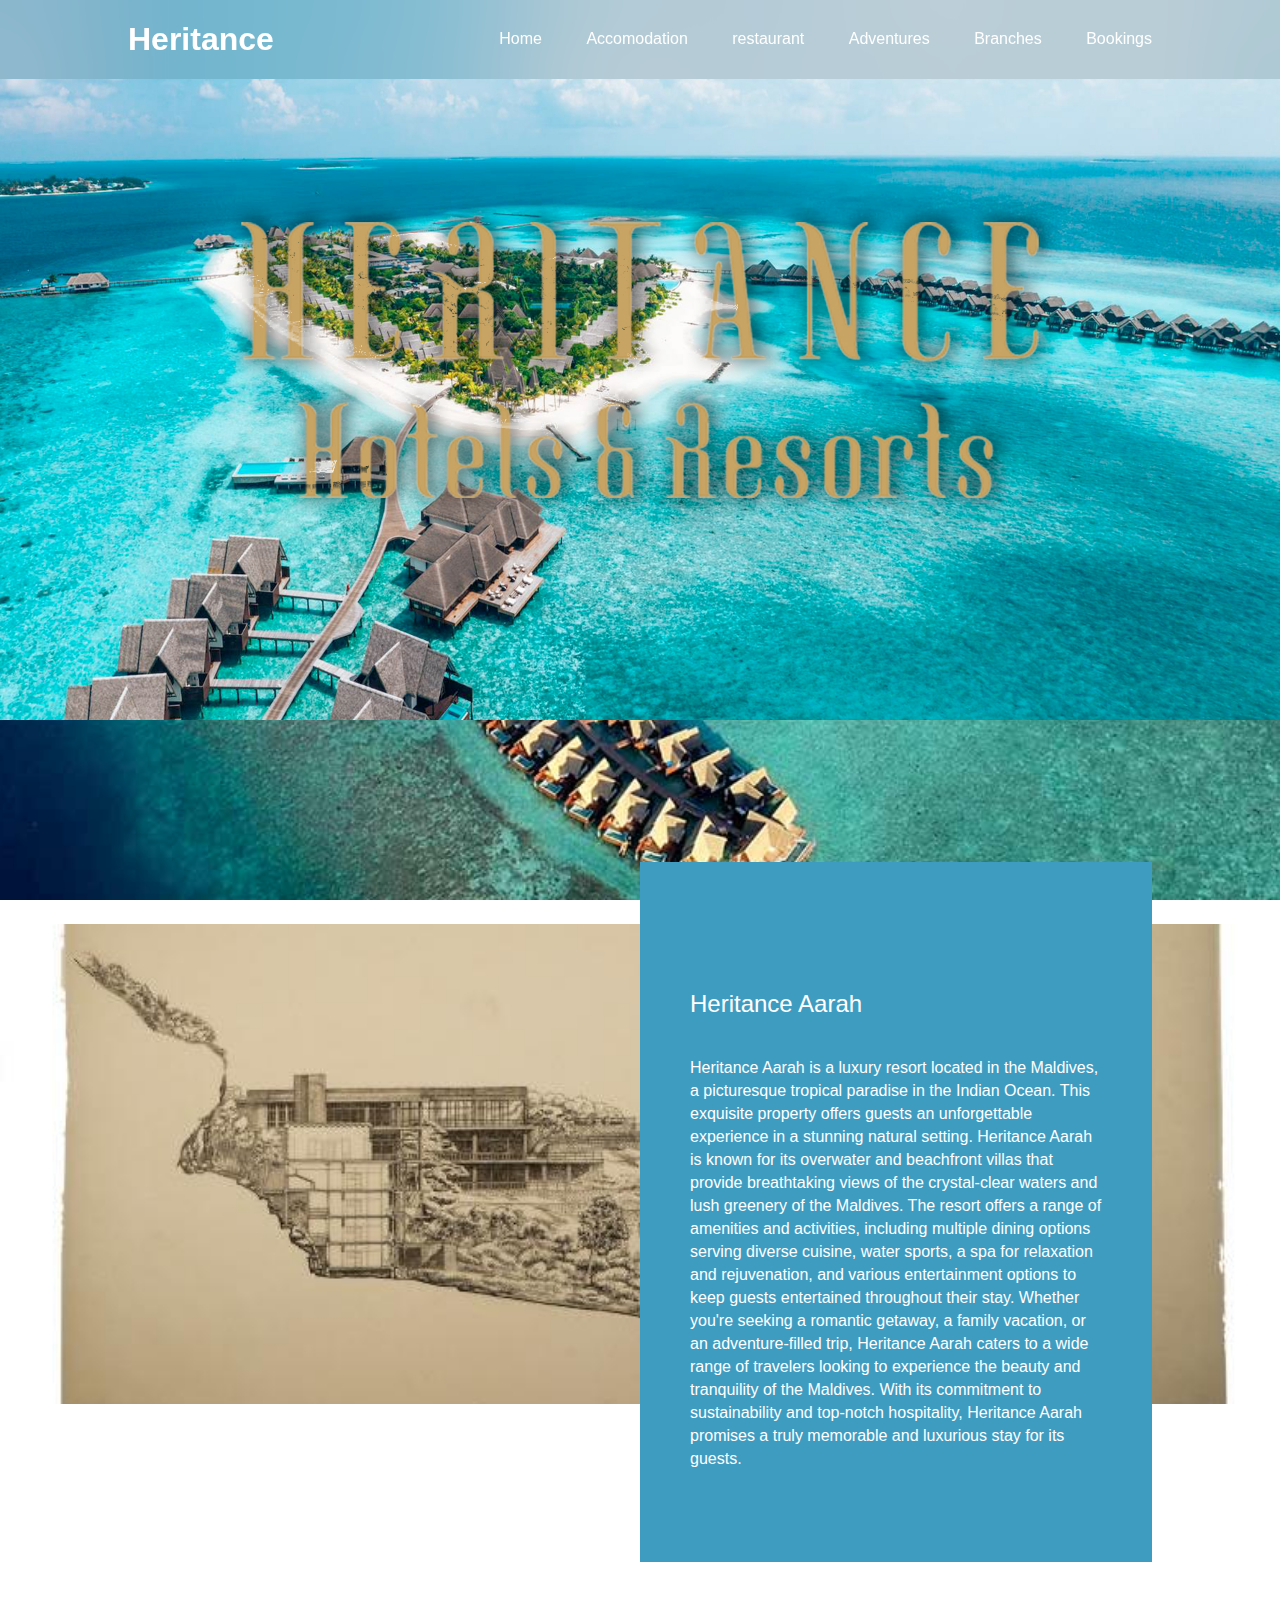
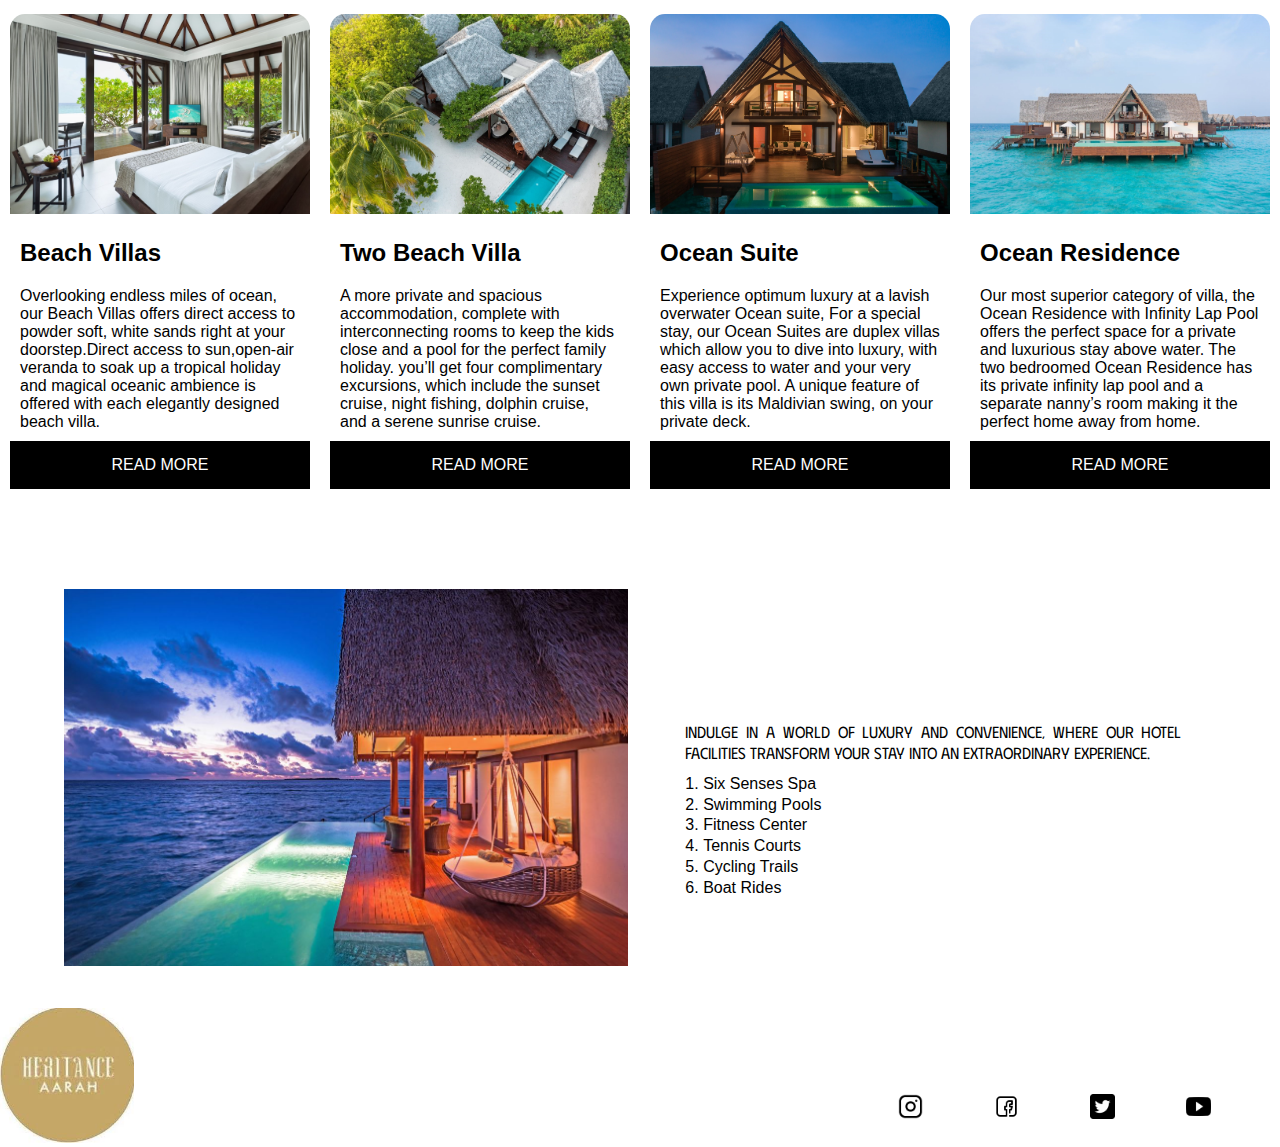
<file: index.html>
<!DOCTYPE html>
<html lang="en">
<head>
    <meta charset="UTF-8">
    <meta name="viewport" content="width=device-width, initial-scale=1.0">
    <title>Hotel website</title>
    <link rel="apple-touch-icon" sizes="152x152" href="./apple-touch-icon.png">
<link rel="icon" type="image/png" sizes="32x32" href="./favicon-32x32.png">
<link rel="icon" type="image/png" sizes="16x16" href="./favicon-16x16.png">
<link rel="manifest" href="./site.webmanifest">
<meta name="msapplication-TileColor" content="#da532c">
<meta name="theme-color" content="#ffffff">
    <link rel="stylesheet" href="mycss.css">
    <link href='https://unpkg.com/boxicons@2.1.4/css/boxicons.min.css' rel='stylesheet'>
</head>
<body>
    <header class="header">
        <a href="index.html" class="navlogo">Heritance</a>

        <input type="checkbox" id="check">
        <label for="check" class="icons">
            <i class='bx bx-menu' id="menu-icon"></i>
            <i class='bx bx-x' id="close-icon"></i>
        </label>

        <nav class="navbar">
            
        <a href="index.html" style="--i:0">Home</a>
        <a href="Accomodation.html" style="--i:1">Accomodation</a>
        <a href="Restuarants.html" style="--i:2">restaurant</a>
        <a href="Adventures.html" style="--i:3">Adventures</a>
        <a href="branches.html" style="--i:4">Branches</a>
        <a href="booking.html" style="--i:5">Bookings</a>
        
        </nav>
   
    </header>
<mainslider>
    <section class="slidimg"><img src="main.jpg" width="100%" alt="slide img"></section>
</mainslider>

<section class="wrapperbg">

    <div class="wrapper">
        <h2>Heritance Aarah</h2></br>
        <p>Heritance Aarah is a luxury resort located in the Maldives, a picturesque tropical paradise in the Indian Ocean. This exquisite property offers guests an unforgettable experience in a stunning natural setting. Heritance Aarah is known for its overwater and beachfront villas that provide breathtaking views of the crystal-clear waters and lush greenery of the Maldives.
          The resort offers a range of amenities and activities, including multiple dining options serving diverse cuisine, water sports, a spa for relaxation and rejuvenation,
           and various entertainment options to keep guests entertained throughout their stay. Whether you're seeking a romantic getaway, a family vacation, or an adventure-filled 
           trip, Heritance Aarah caters to a wide range of travelers looking to experience the beauty and tranquility of the Maldives. With its commitment to sustainability and
            top-notch hospitality, Heritance Aarah promises a truly memorable and luxurious stay for its guests.</p>
      <div class="text">
        
  </section>

  <container class="container">
    <section class="card">
        <section class="card-image room-1"></section>
        <h2>Beach Villas</h2>
        <p>Overlooking endless miles of ocean, our Beach Villas offers direct access to powder soft, white sands right at your doorstep.Direct access to sun,open-air veranda to soak up a tropical holiday and magical oceanic ambience is offered with each elegantly designed beach villa.</p>
        <a href="Accomodation.html">READ MORE</a>
    </section>

    <section class="card">
        <section class="card-image  room-2"></section>
        <h2>Two Beach Villa</h2>
        <p>A more private and spacious accommodation, complete with interconnecting rooms to keep the kids close and a pool for the perfect family holiday. you’ll get four complimentary excursions, which include the sunset cruise, night fishing, dolphin cruise, and a serene sunrise cruise.</p>
        <a href="Accomodation.html">READ MORE</a>
    </section>

    <section class="card">
        <section class="card-image  room-3"></section>
        <h2>Ocean Suite</h2>
        <p>Experience optimum luxury at a lavish overwater Ocean suite, For a special stay, our Ocean Suites are duplex villas which allow you to dive into luxury, with easy access to water and your very own private pool. A unique feature of this villa is its Maldivian swing, on your private deck.</p>
        <a href="Accomodation.html">READ MORE</a>
    </section>

    <section class="card">
        <section class="card-image  room-4"></section>
        <h2>Ocean Residence</h2>
        <p>Our most superior category of villa, the Ocean Residence with Infinity Lap Pool offers the perfect space for a private and luxurious stay above water. The two bedroomed Ocean Residence has its private infinity lap pool and a separate nanny’s room making it the perfect home away from home.</p>
        <a href="Accomodation.html">READ MORE</a>
    </section>

</container>

<introol>
    <section class="ol-img"><img src="Heritance-Aarah-5.jpg" width="100%" alt="intro image"></section>
    <section class="ol-content">
        <p>Indulge in a world of luxury and convenience, where our hotel facilities transform your stay into an extraordinary experience.</p>
        <ol>
            <li>Six Senses Spa</li>
            <li>Swimming Pools</li>
            <li>Fitness Center</li>
            <li>Tennis Courts</li>
            <li>Cycling Trails</li>
            <li>Boat Rides</li>
        </ol>
    </section>
</introol>

<footer>
    <section class="footerlogo"><a href="index.html"><img src="download.jpeg" width="15%" alt="logo"></a></section>
    <section class="footersocial">
         <ul class="footsoci">
             <li><a href="https://www.instagram.com/heritanceaarah/"><img src="8666638_instagram_icon.png" width="30%" alt="instagram"></a></li>
             <li><a href="https://web.facebook.com/heritanceaarahmaldives"><img src="5340250_book_face_facebook_fb_icon.png" width="30%" alt="facebook"></a></li>
             <li><a href="https://twitter.com/heritancehotel"><img src="5305172_tweet_twitter_twitter logo_icon.png" width="30%" alt="twitter"></a></li>
             <li><a href="https://www.youtube.com/channel/UCXDuhmITXwweZE5R49bCQ-g"><img src="211929_social_youtube_icon.png" width="30%" alt="youtube"></a></li>
         </ul>
    </section>
 </footer>
</body>
</html>
</file>
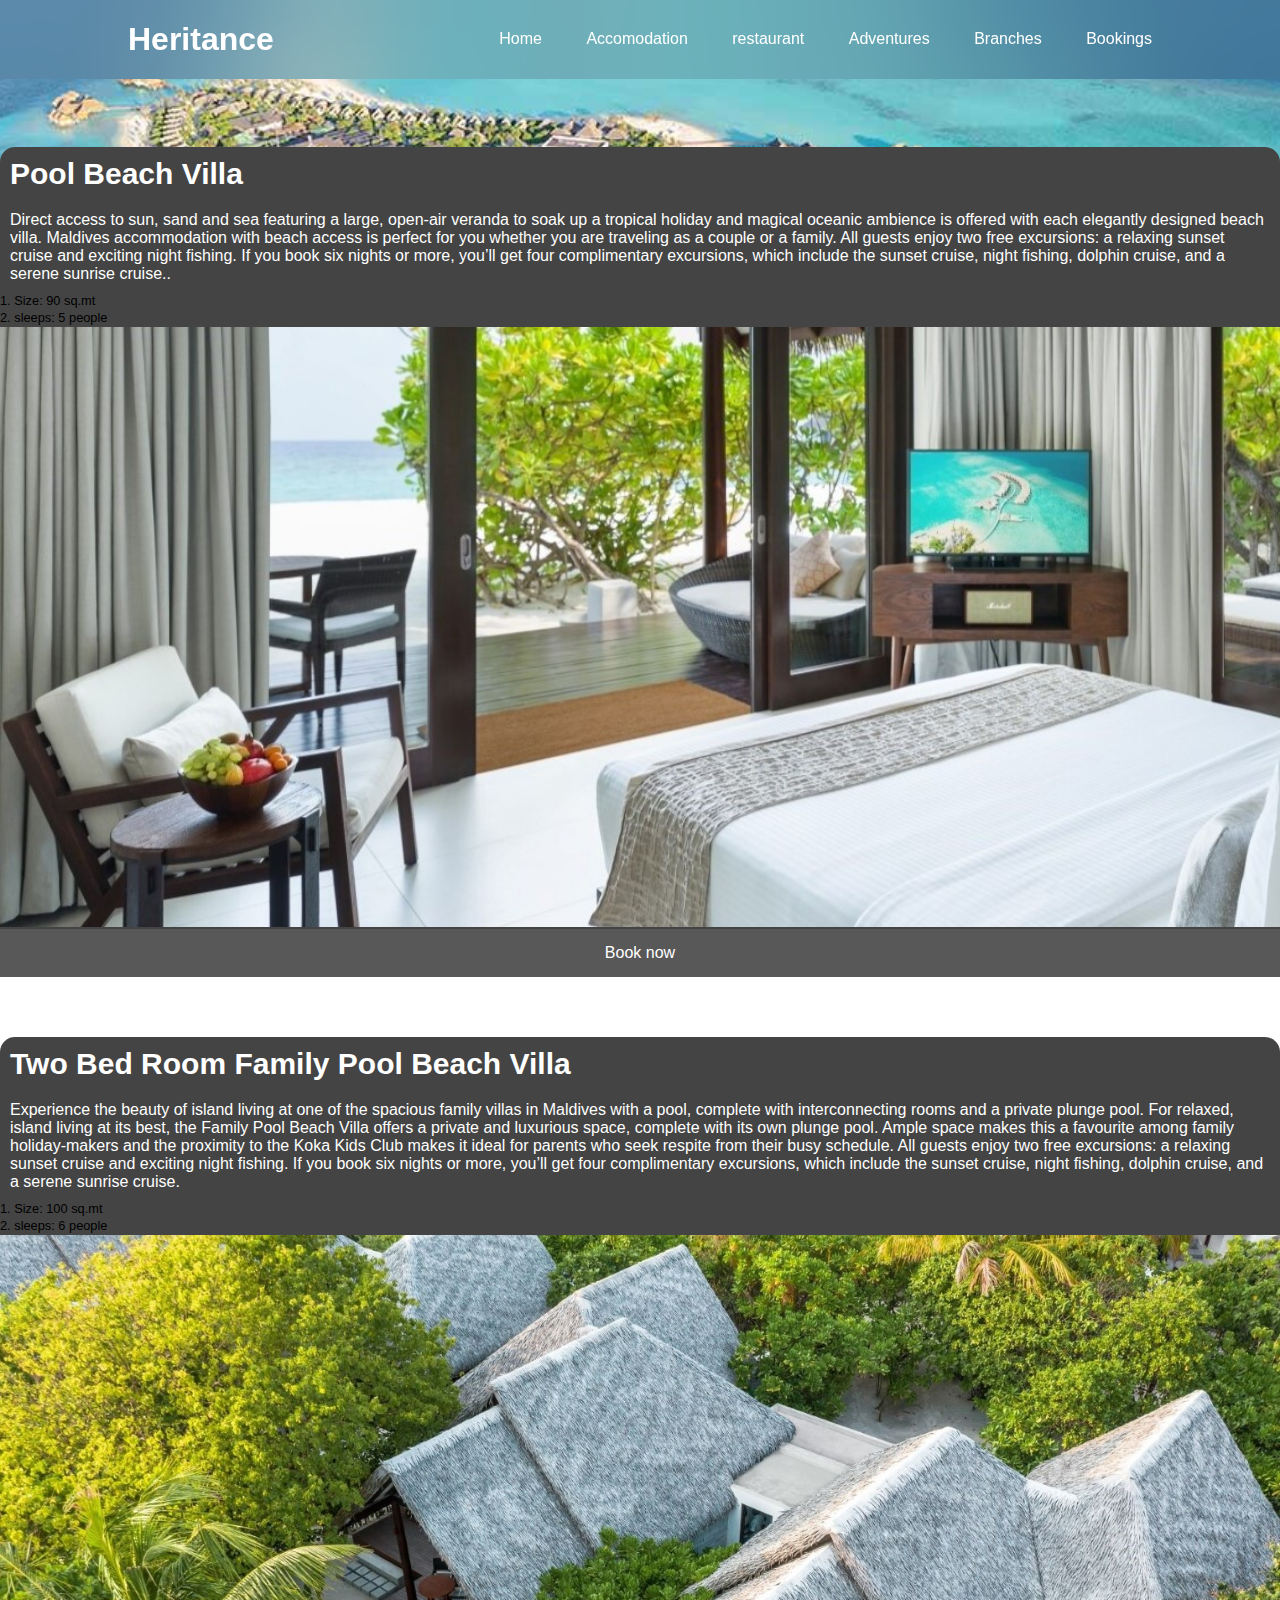
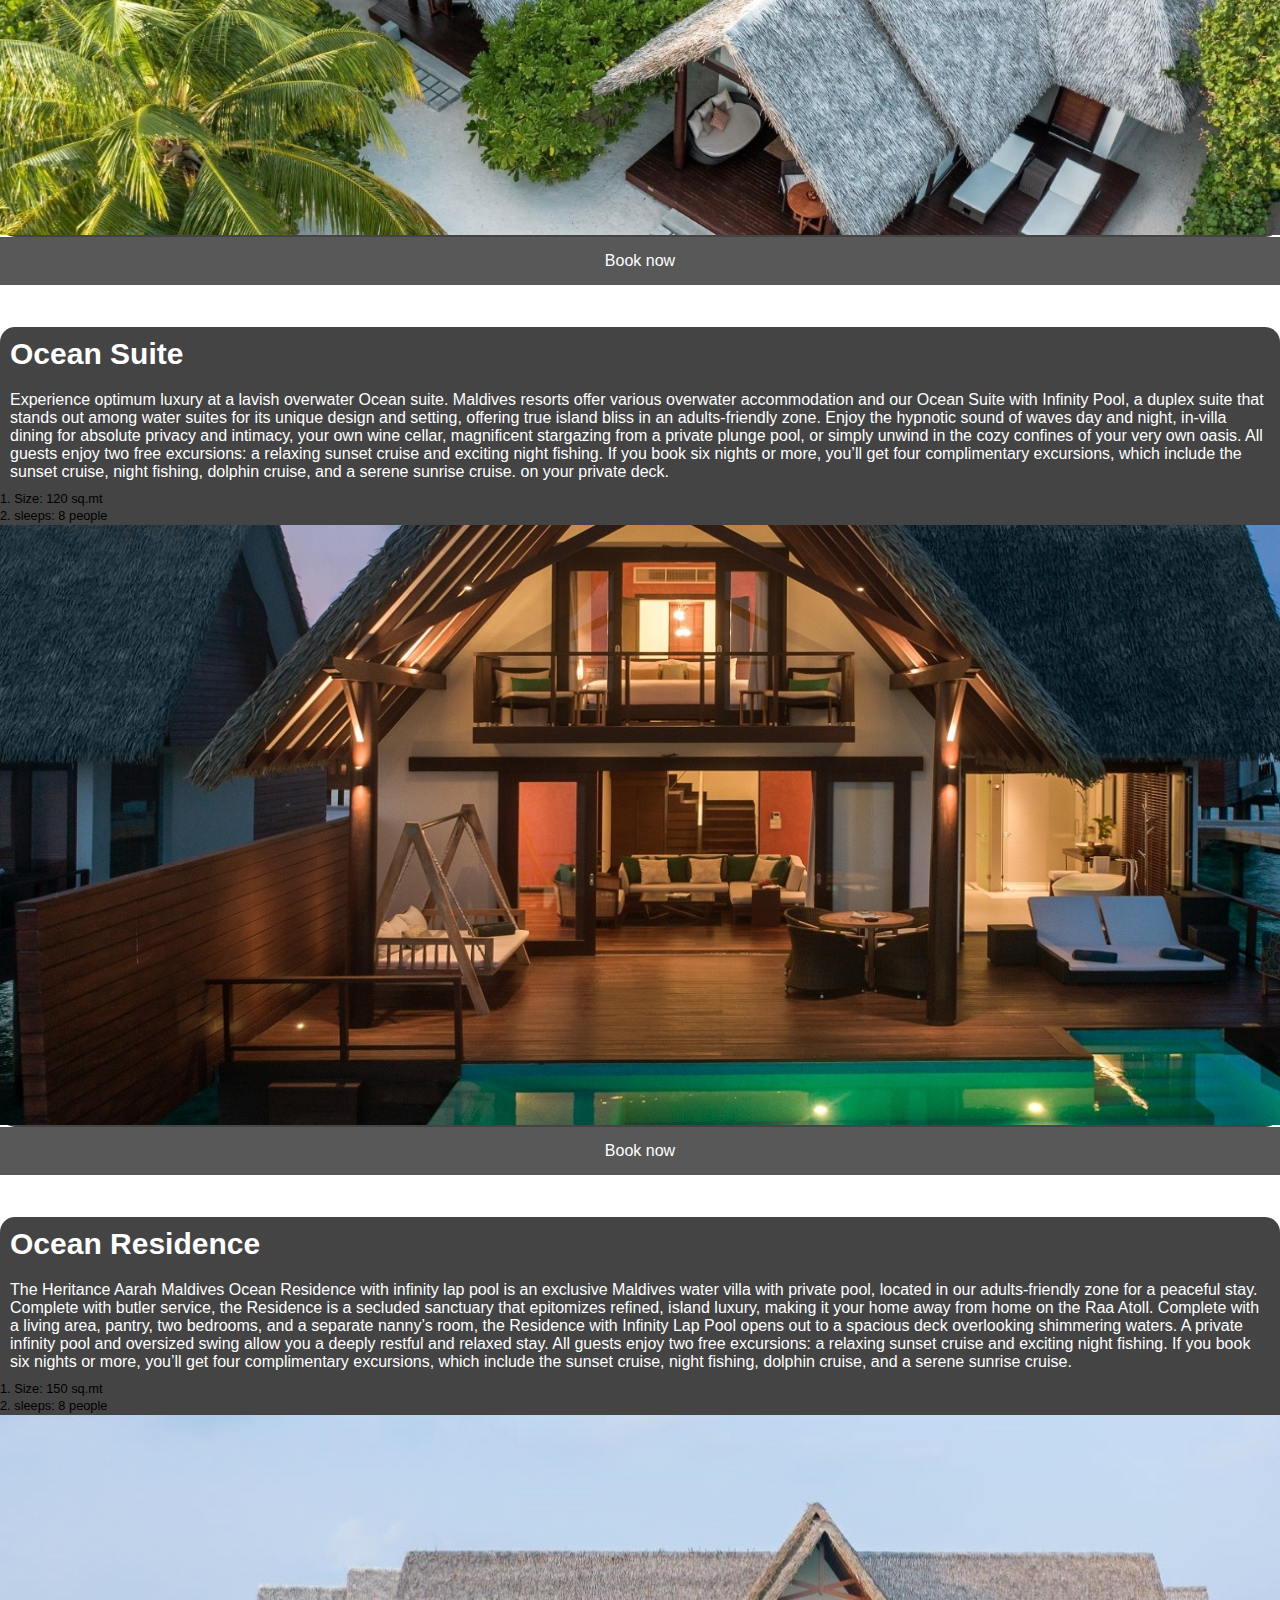
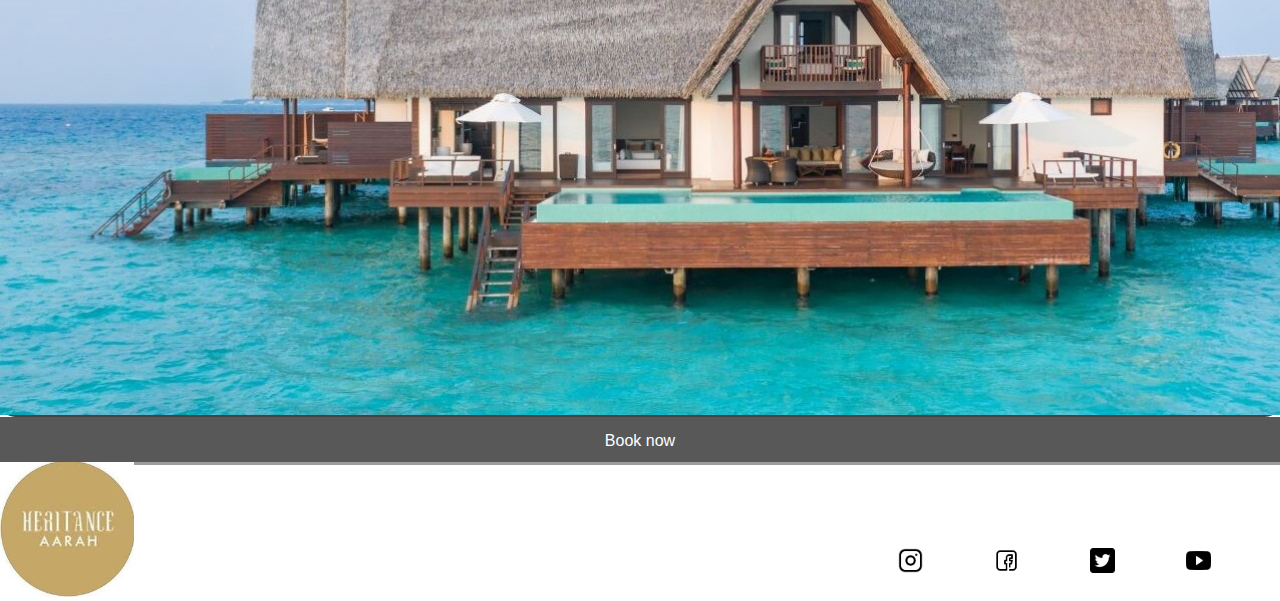
<file: Accomodation.html>
<!DOCTYPE html>
<html lang="en">
<head>
    <meta charset="UTF-8">
    <meta name="viewport" content="width=device-width, initial-scale=1.0">
    <title>Hotel website</title>
    <link rel="stylesheet" href="mycss.css">
    <link rel="apple-touch-icon" sizes="152x152" href="./apple-touch-icon.png">
<link rel="icon" type="image/png" sizes="32x32" href="./favicon-32x32.png">
<link rel="icon" type="image/png" sizes="16x16" href="./favicon-16x16.png">
<link rel="manifest" href="./site.webmanifest">
<meta name="msapplication-TileColor" content="#da532c">
<meta name="theme-color" content="#ffffff">
    <link href='https://unpkg.com/boxicons@2.1.4/css/boxicons.min.css' rel='stylesheet'>
</head>
<body>
    <header class="header">
        <a href="index.html" class="navlogo">Heritance</a>

        <input type="checkbox" id="check">
        <label for="check" class="icons">
            <i class='bx bx-menu' id="menu-icon"></i>
            <i class='bx bx-x' id="close-icon"></i>
        </label>

        <nav class="navbar">
            
        <a href="index.html" style="--i:0">Home</a>
        <a href="Accomodation.html" style="--i:1">Accomodation</a>
        <a href="Restuarants.html" style="--i:2">restaurant</a>
        <a href="Adventures.html" style="--i:3">Adventures</a>
        <a href="branches.html" style="--i:4">Branches</a>
        <a href="booking.html" style="--i:5">Bookings</a>
        
        </nav>
   
    </header>

   

    <accomodation class="accomodation">
       
            <section class="acco ">
                <h2>Pool Beach Villa</h2>
                <p>Direct access to sun, sand and sea featuring a large, open-air veranda to soak up a tropical holiday and magical oceanic ambience is offered with each elegantly designed beach villa. Maldives accommodation with beach access is perfect for you whether you are traveling as a couple or a family.
                    All guests enjoy two free excursions: a relaxing sunset cruise and exciting night fishing. If you book six nights or more, you’ll get four complimentary excursions, which include the sunset cruise, night fishing, dolphin cruise, and a serene sunrise cruise..</p>
                <ol>
                    <li>Size: 90 sq.mt</li>
                    <li>sleeps: 5 people</li>
                </ol>
                    
                <section class="acco-img acco-1"></section>
                <a href="booking.html">Book now</a>
                
            </section>

            <section class="acco ">
                <h2>Two Bed Room Family Pool Beach Villa</h2>
                <p>Experience the beauty of island living at one of the spacious family villas in Maldives with a pool, complete with interconnecting rooms and a private plunge pool. For relaxed, island living at its best, the Family Pool Beach Villa offers a private and luxurious space, complete with its own plunge pool. Ample space makes this a favourite among family holiday-makers and the proximity to the Koka Kids Club makes it ideal for parents who seek respite from their busy schedule.

                    All guests enjoy two free excursions: a relaxing sunset cruise and exciting night fishing. If you book six nights or more, you’ll get four complimentary excursions, which include the sunset cruise, night fishing, dolphin cruise, and a serene sunrise cruise.</p>
                    <ol>
                        <li>Size: 100 sq.mt</li>
                        <li>sleeps: 6 people</li>
                    </ol>
                    <section class="acco-img acco-2"></section>
                <a href="booking.html">Book now</a>
            </section>

            <section class="acco ">
                <h2>Ocean Suite</h2>
                <p>Experience optimum luxury at a lavish overwater Ocean suite. Maldives resorts offer various overwater accommodation and our Ocean Suite with Infinity Pool, a duplex suite that stands out among water suites for its unique design and setting, offering true island bliss in an adults-friendly zone. Enjoy the hypnotic sound of waves day and night, in-villa dining for absolute privacy and intimacy, your own wine cellar, magnificent stargazing from a private plunge pool, or simply unwind in the cozy confines of your very own oasis.

                    All guests enjoy two free excursions: a relaxing sunset cruise and exciting night fishing. If you book six nights or more, you’ll get four complimentary excursions, which include the sunset cruise, night fishing, dolphin cruise, and a serene sunrise cruise. on your private deck.</p>
                    <ol>
                        <li>Size: 120 sq.mt</li>
                        <li>sleeps: 8 people</li>
                    </ol>
                    <section class="acco-img acco-3"></section>
                <a href="booking.html">Book now</a>
            </section>

            <section class="acco ">
                <h2>Ocean Residence</h2>
                <p>The Heritance Aarah Maldives Ocean Residence with infinity lap pool is an exclusive Maldives water villa with private pool, located in our adults-friendly zone for a peaceful stay. Complete with butler service, the Residence is a secluded sanctuary that epitomizes refined, island luxury, making it your home away from home on the Raa Atoll. Complete with a living area, pantry, two bedrooms, and a separate nanny’s room, the Residence with Infinity Lap Pool opens out to a spacious deck overlooking shimmering waters. A private infinity pool and oversized swing allow you a deeply restful and relaxed stay.

                    All guests enjoy two free excursions: a relaxing sunset cruise and exciting night fishing. If you book six nights or more, you’ll get four complimentary excursions, which include the sunset cruise, night fishing, dolphin cruise, and a serene sunrise cruise.</p>
                    <ol>
                        <li>Size: 150 sq.mt</li>
                        <li>sleeps: 8 people</li>
                    </ol>
                    <section class="acco-img acco-4"></section>
                <a href="booking.html">Book now</a>
            </section>
        
    </accomodation>

    <footer>
        <section class="footerlogo"><a href="index.html"><img src="download.jpeg" width="15%" alt="logo"></a></section>
        <section class="footersocial">
             <ul class="footsoci">
                 <li><a href="https://www.instagram.com/heritanceaarah/"><img src="8666638_instagram_icon.png" width="30%" alt="instagram"></a></li>
                 <li><a href="https://web.facebook.com/heritanceaarahmaldives"><img src="5340250_book_face_facebook_fb_icon.png" width="30%" alt="facebook"></a></li>
                 <li><a href="https://twitter.com/heritancehotel"><img src="5305172_tweet_twitter_twitter logo_icon.png" width="30%" alt="twitter"></a></li>
                 <li><a href="https://www.youtube.com/channel/UCXDuhmITXwweZE5R49bCQ-g"><img src="211929_social_youtube_icon.png" width="30%" alt="youtube"></a></li>
             </ul>
        </section>
     </footer>

</body>
</html>
</file>
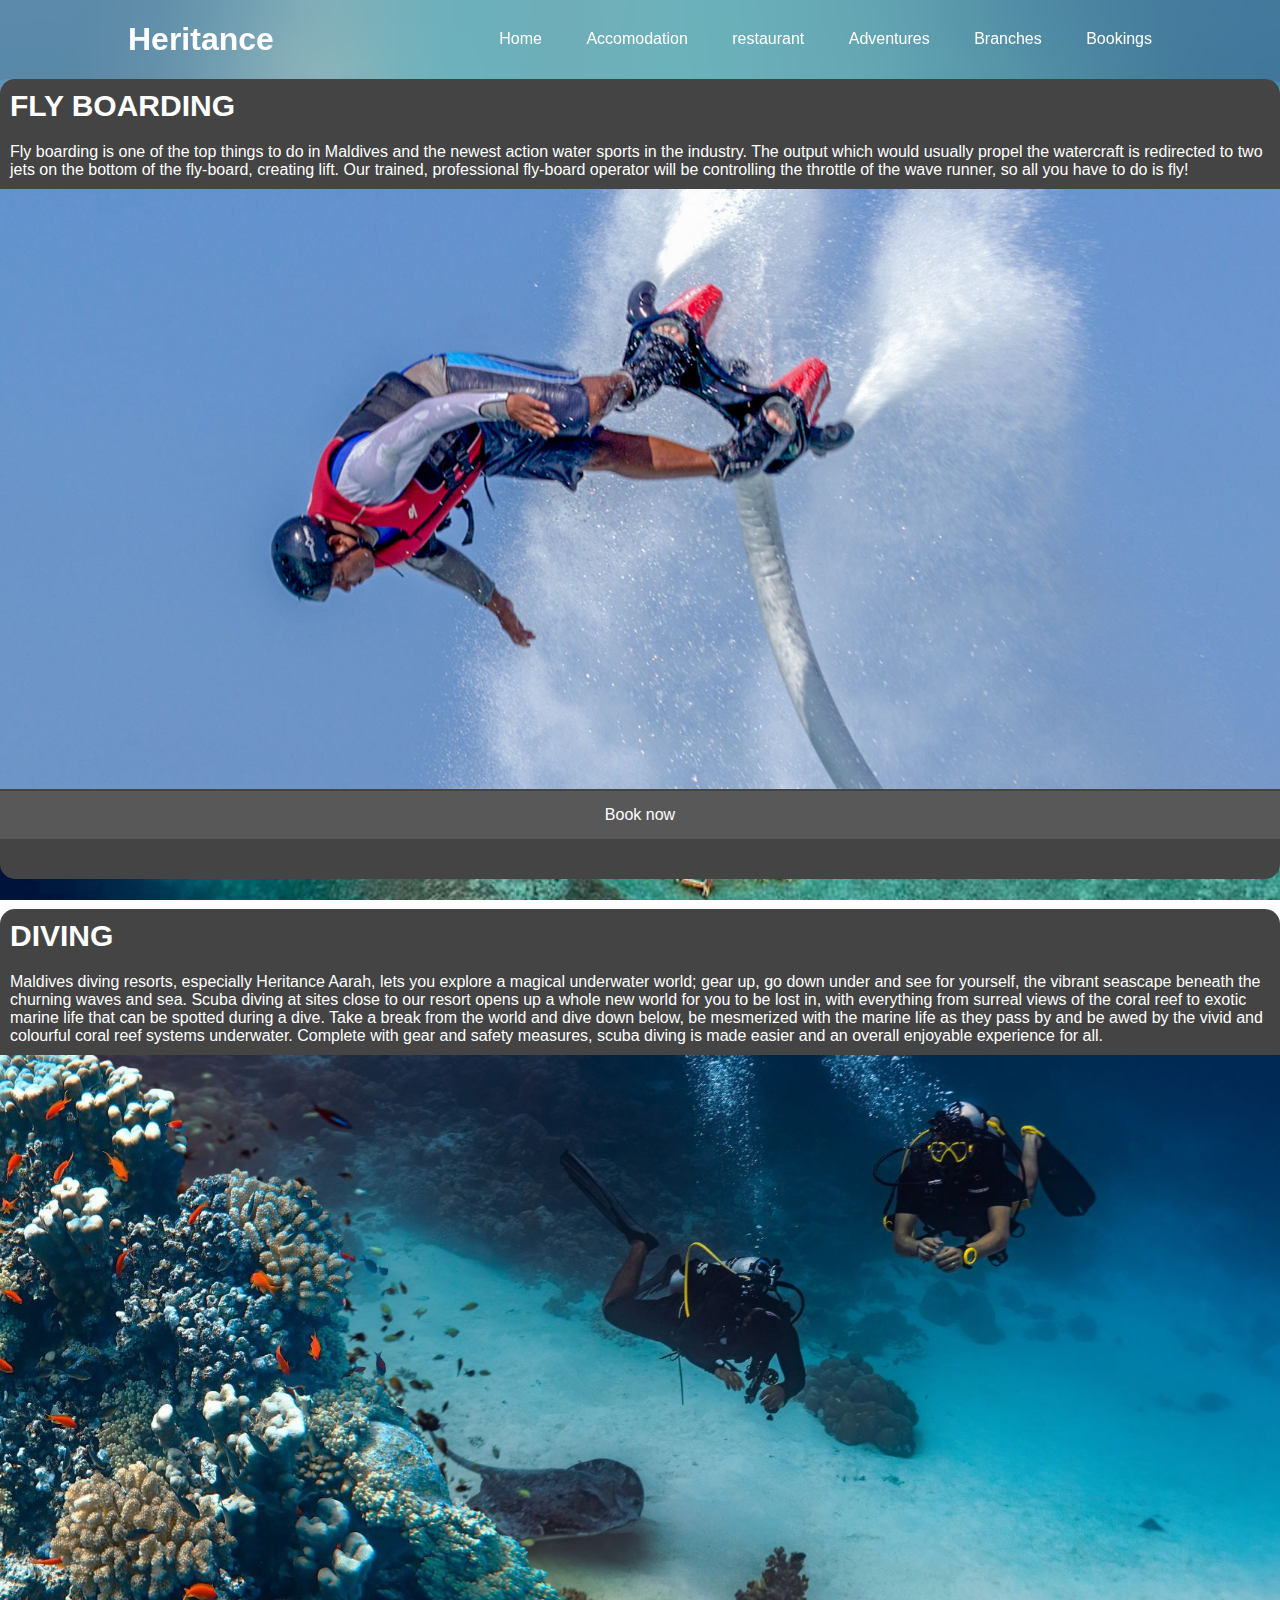
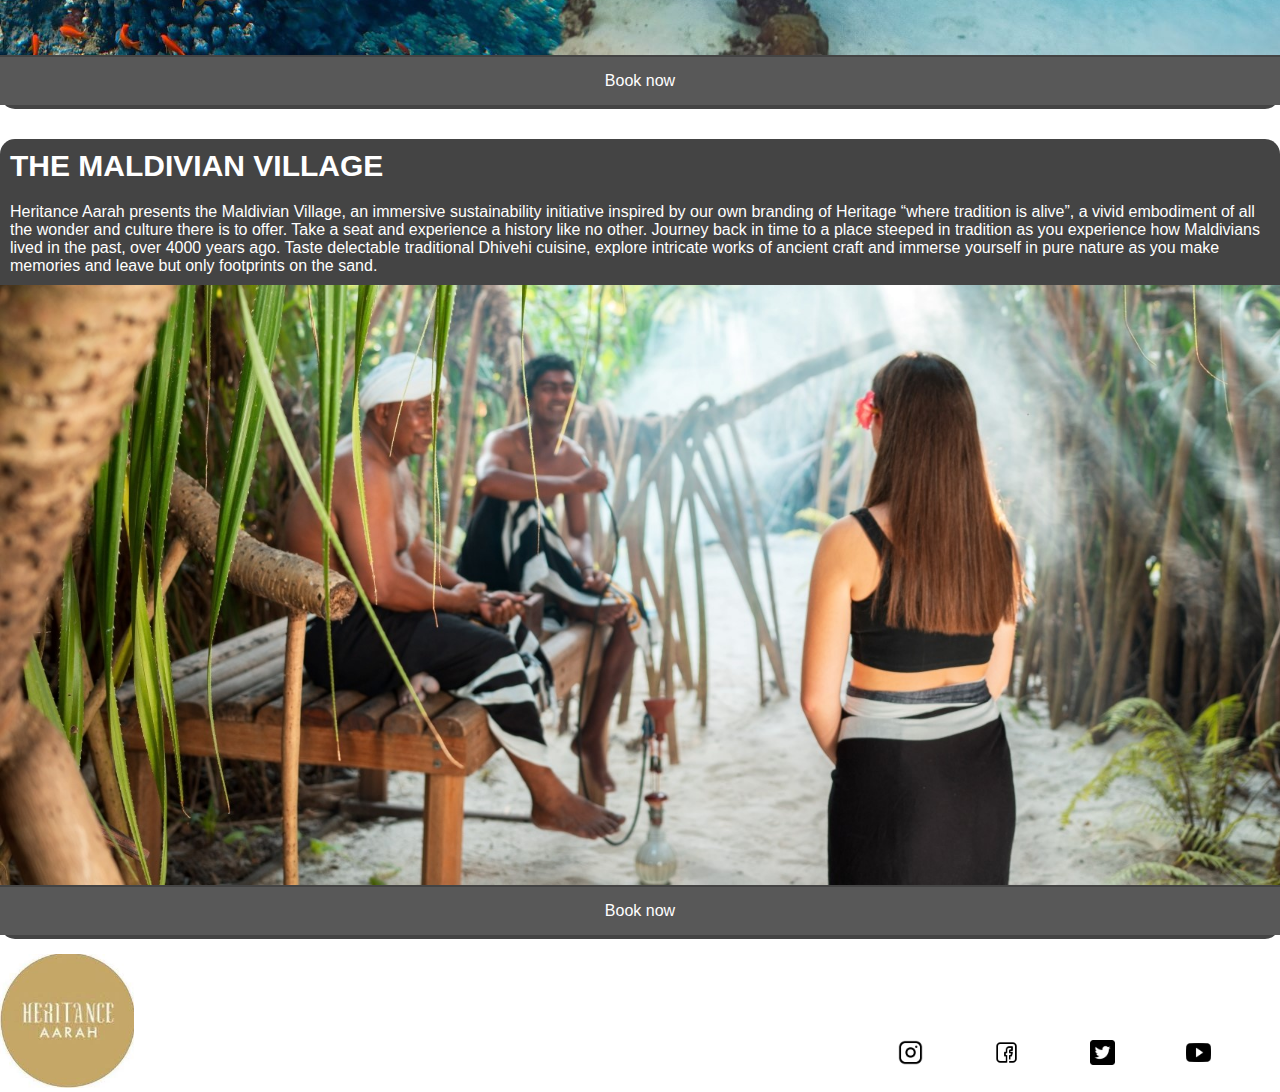
<file: Adventures.html>
<!DOCTYPE html>
<html lang="en">
<head>
    <meta charset="UTF-8">
    <meta name="viewport" content="width=device-width, initial-scale=1.0">
    <title>Hotel website</title>
    <link rel="apple-touch-icon" sizes="152x152" href="./apple-touch-icon.png">
<link rel="icon" type="image/png" sizes="32x32" href="./favicon-32x32.png">
<link rel="icon" type="image/png" sizes="16x16" href="./favicon-16x16.png">
<link rel="manifest" href="./site.webmanifest">
<meta name="msapplication-TileColor" content="#da532c">
<meta name="theme-color" content="#ffffff">
    <link rel="stylesheet" href="mycss.css">
    <link href='https://unpkg.com/boxicons@2.1.4/css/boxicons.min.css' rel='stylesheet'>
</head>
<body>
    <header class="header">
        <a href="index.html" class="navlogo">Heritance</a>

        <input type="checkbox" id="check">
        <label for="check" class="icons">
            <i class='bx bx-menu' id="menu-icon"></i>
            <i class='bx bx-x' id="close-icon"></i>
        </label>

        <nav class="navbar">
            
        <a href="index.html" style="--i:0">Home</a>
        <a href="Accomodation.html" style="--i:1">Accomodation</a>
        <a href="Restuarants.html" style="--i:2">restaurant</a>
        <a href="Adventures.html" style="--i:3">Adventures</a>
        <a href="branches.html" style="--i:4">Branches</a>
        <a href="booking.html" style="--i:5">Bookings</a>
        
        </nav>
   
    </header>

   

    <adventure class="adventure">
       
            <section class="adven ">
                <h2>FLY BOARDING</h2>
                <p>Fly boarding is one of the top things to do in Maldives and the newest action water sports in the industry. The output which would usually propel the watercraft is redirected to two jets on the bottom of the fly-board, creating lift. Our trained, professional fly-board operator will be controlling the throttle of the wave runner, so all you have to do is fly!</p>
                <section class="acco-img adven-1"></section>
                <a href="booking.html">Book now</a>
                
            </section>

            <section class="adven ">
                <h2>DIVING</h2>
                <p>Maldives diving resorts, especially Heritance Aarah, lets you explore a magical underwater world; gear up, go down under and see for yourself, the vibrant seascape beneath the churning waves and sea. Scuba diving at sites close to our resort opens up a whole new world for you to be lost in, with everything from surreal views of the coral reef to exotic marine life that can be spotted during a dive.

                    Take a break from the world and dive down below, be mesmerized with the marine life as they pass by and be awed by the vivid and colourful coral reef systems underwater. Complete with gear and safety measures, scuba diving is made easier and an overall enjoyable experience for all.</p>
                <section class="acco-img adven-2"></section>
                <a href="booking.html">Book now</a>
            </section>

            <section class="adven ">
                <h2>THE MALDIVIAN VILLAGE</h2>
                <p>Heritance Aarah presents the Maldivian Village, an immersive sustainability initiative inspired by our own branding of Heritage “where tradition is alive”, a vivid embodiment of all the wonder and culture there is to offer. Take a seat and experience a history like no other.
                    Journey back in time to a place steeped in tradition as you experience how Maldivians lived in the past, over 4000 years ago. Taste delectable traditional Dhivehi cuisine, explore intricate works of ancient craft and immerse yourself in pure nature as you make memories and leave but only footprints on the sand.</p>
                <section class="adven-img adven-3"></section>
                <a href="booking.html">Book now</a>
            </section>

        
    </adventure>

    <footer>
        <section class="footerlogo"><a href="index.html"><img src="download.jpeg" width="15%" alt="logo"></a></section>
        <section class="footersocial">
             <ul class="footsoci">
                 <li><a href="https://www.instagram.com/heritanceaarah/"><img src="8666638_instagram_icon.png" width="30%" alt="instagram"></a></li>
                 <li><a href="https://web.facebook.com/heritanceaarahmaldives"><img src="5340250_book_face_facebook_fb_icon.png" width="30%" alt="facebook"></a></li>
                 <li><a href="https://twitter.com/heritancehotel"><img src="5305172_tweet_twitter_twitter logo_icon.png" width="30%" alt="twitter"></a></li>
                 <li><a href="https://www.youtube.com/channel/UCXDuhmITXwweZE5R49bCQ-g"><img src="211929_social_youtube_icon.png" width="30%" alt="youtube"></a></li>
             </ul>
        </section>
     </footer>

</body>
</html>
</file>
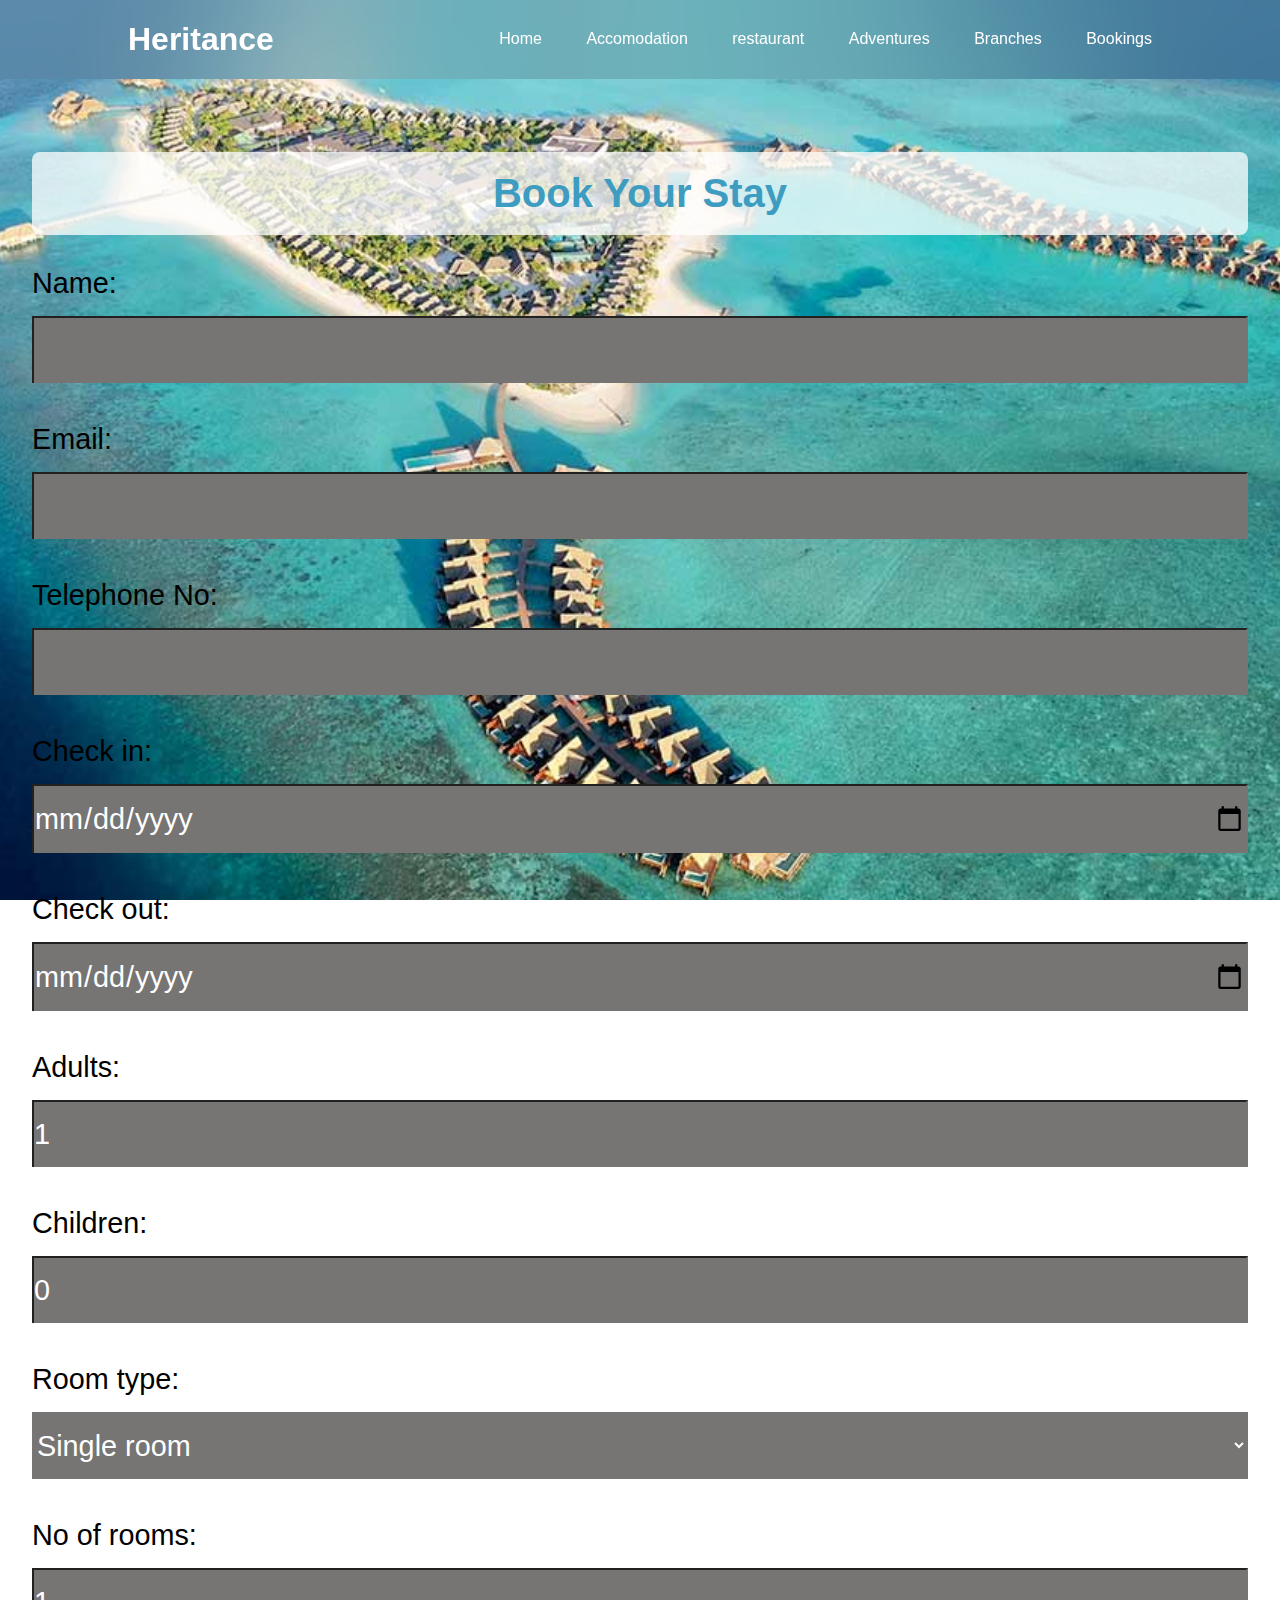
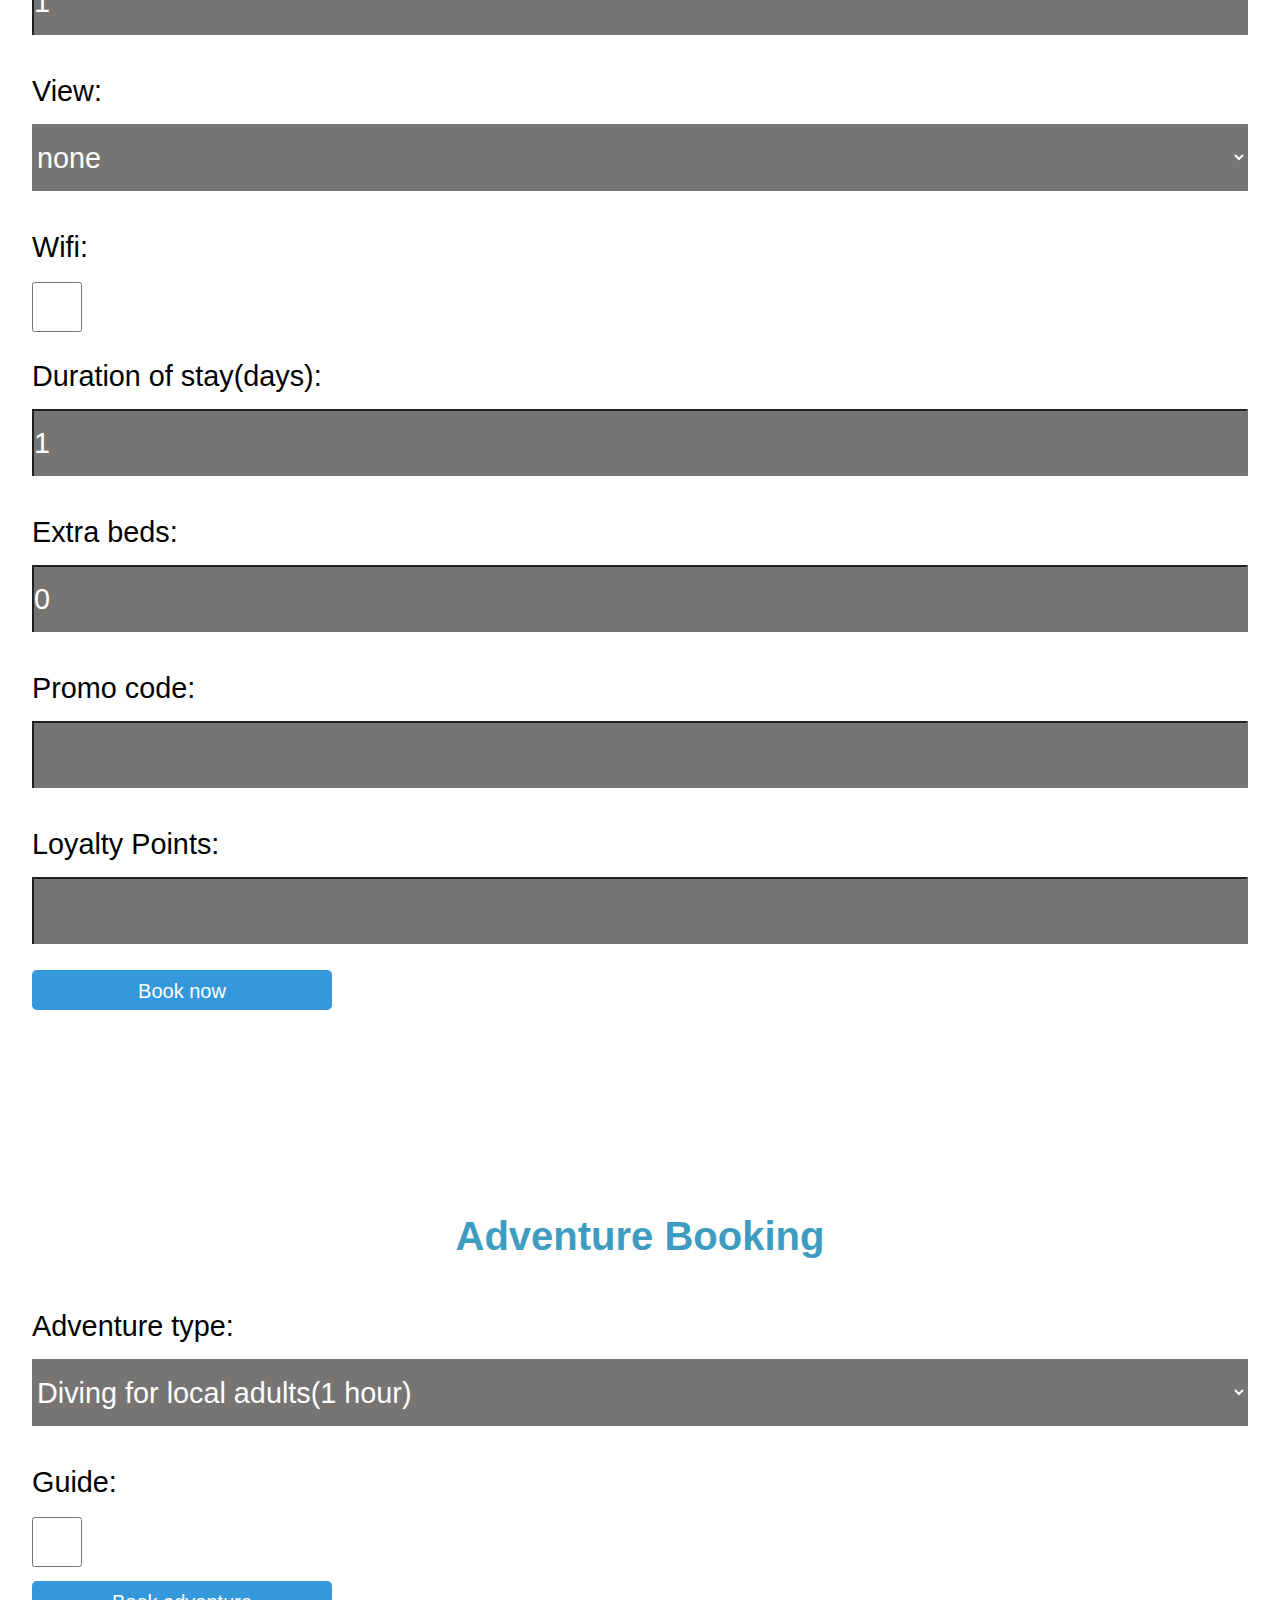
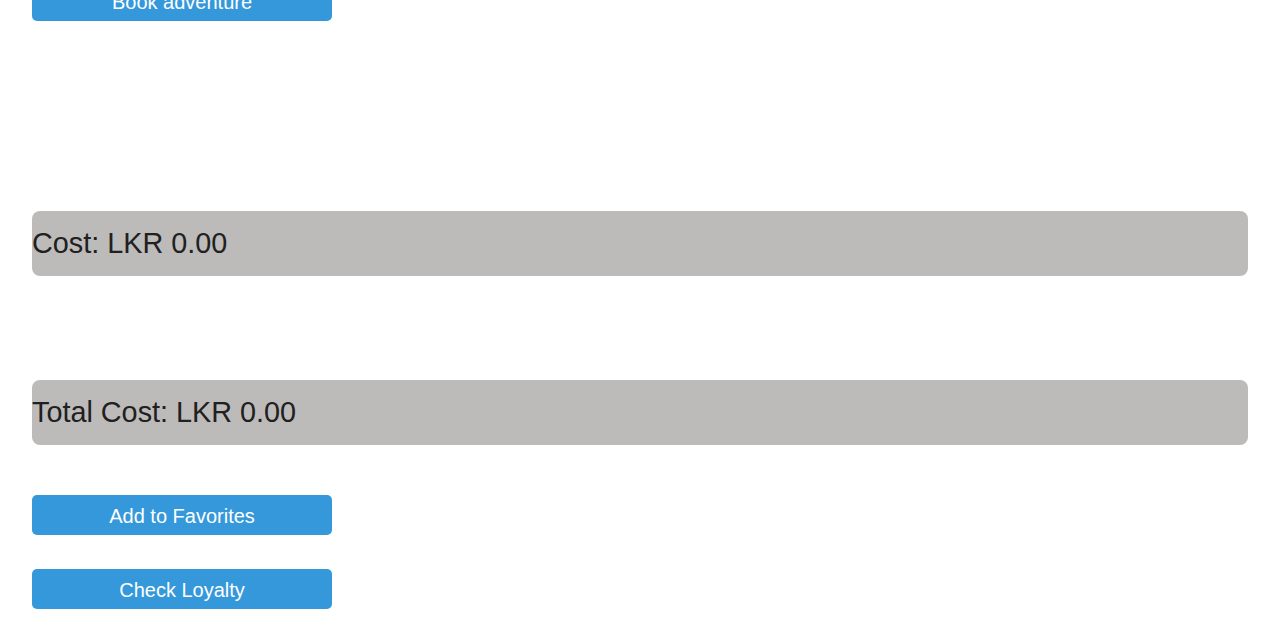
<file: booking.html>
<!DOCTYPE html>
<html lang="en">
<head>
    <meta charset="UTF-8">
    <meta name="viewport" content="width=device-width, initial-scale=1.0">
    <title>Hotel website</title>
    <link rel="apple-touch-icon" sizes="152x152" href="./apple-touch-icon.png">
<link rel="icon" type="image/png" sizes="32x32" href="./favicon-32x32.png">
<link rel="icon" type="image/png" sizes="16x16" href="./favicon-16x16.png">
<link rel="manifest" href="./site.webmanifest">
<meta name="msapplication-TileColor" content="#da532c">
<meta name="theme-color" content="#ffffff">
    <link rel="stylesheet" href="mycss.css">
    <link href='https://unpkg.com/boxicons@2.1.4/css/boxicons.min.css' rel='stylesheet'>
</head>
<body >
    
   <header class="header">
      <a href="index.html" class="navlogo">Heritance</a>

      <input type="checkbox" id="check">
      <label for="check" class="icons">
          <i class='bx bx-menu' id="menu-icon"></i>
          <i class='bx bx-x' id="close-icon"></i>
      </label>

      <nav class="navbar">
          
      <a href="index.html" style="--i:0">Home</a>
      <a href="Accomodation.html" style="--i:1">Accomodation</a>
      <a href="Restuarants.html" style="--i:2">restaurant</a>
      <a href="Adventures.html" style="--i:3">Adventures</a>
      <a href="branches.html" style="--i:4">Branches</a>
      <a href="booking.html" style="--i:5">Bookings</a>
      
      </nav>
 
  </header>
  
    <section class="reservation">

        <form>

           <h3>Book your stay</h3>

           <div class="flex">
              
            <div class="box">
               <label for="name">Name:</label>
               <input type="text" id="name" name="name" class="input" required>
             </div>
             
             <div class="box">
               <label for="email">Email:</label>
               <input type="email" id="email" name="email" class="input" required>
             </div>
             
             <div class="box">
               <label for="telephone">Telephone No:</label>
               <input type="tel" id="telephone" name="telephone" class="input" required>
             </div>
             
              <div class="box">
               <label for="check_in">Check in:</label>
               <input type="date" id="check_in" name="check_in" class="input" required>
              </div>

              <div class="box">
               <label for="check_out">Check out:</label>
               <input type="date" id="check_out" name="check_out" class="input" required>
              </div>

              <div class="box">
               <label for="numAdults">Adults:</label>
               <input type="number" id="numAdults" name="numAdults" min="1" max="20" value="1" class="input" required>
              </div>

              <div class="box">
               <label for="numChildren">Children:</label>
               <input type="number" id="numChildren" name="numChildren" min="0" max="20" value="0" class="input" required>
              </div>

              <div class="box">
               <label for="room_type">Room type:</label>
               <select id="room_type" name="room_type" class="input" required>
                   <option value="single">Single room</option>
                   <option value="double">Double room</option>
                   <option value="triple">Triple room</option>
                </select>
             </div>

              <div class="box">
               <label for="norooms">No of rooms:</label>
               <input type="number" id="norooms" name="norooms" min="1" max="10" value="1" class="input" required>
              </div>

              <div class="box">
               <label for="view">View:</label>
               <select id="view" name="view" class="input" required>
                  <option value="none">none</option>
                  <option value="gardenview">Garden view</option>
                  <option value="poolview">Pool view</option>
               </select>
              </div>

              <div class="box">
               <label for="wifi">Wifi:</label><br><br>
               <input type="checkbox" id="wifi" name="wifi" class="a" >
              </div>

              <div class="box">
               <label for="duration">Duration of stay(days):</label>
               <input type="number" id="duration" name="duration" min="1" max="20" value="1" class="input" required>
              </div>
              
              <div class="box">
               <label for="extrabeds">Extra beds:</label>
               <input type="number" id="extrabeds" name="extrabeds" min="0" max="1" value="0" class="input" required>
              </div>

              <div class="box">
               <label for="promocode">Promo code:</label>
               <input type="text" id="promocode" name="promocode" class="input">
              </div>

              <div class="box">
               <label for="loyaltyPoints">Loyalty Points:</label>
               <input type="text" id="loyaltyPoints" name="loyaltyPoints" class="input">
              </div>


           </div>
         
           <div>
           <button type="submit" id="booknow" name="booknow">Book now</button>
           </div> 

        </form>
     
     </section>
     
    <!--Adventure-->

     <section class="reservation">

      <form>

         <h3>Adventure booking</h3>

         <div class="flex">

            <div class="box">
              <label for="adventuretype">Adventure type:</label>
              <select id="adventuretype" name="adventuretype" class="input" required>
                 <option value="divingforlocaladults">Diving for local adults(1 hour)</option>
                 <option value="divingforlocalkids">Diving for local kids(1 hour)</option>
                 <option value="divingforforeignadults">Diving for foreign adults(1 hour)</option>
                 <option value="divingforforeignkids">Diving for foreign kids(1 hour)</option>
              </select>
           </div>

           <div class="box">
            <label for="guide">Guide:</label><br><br>
            <input type="checkbox" id="guide" name="guide" class="a" >
           </div>
           

         </div>

         <div>
            <button type="submit" id="bookadventure" name="bookadventure">Book adventure</button><br><br><br><br><br><br><br><br>
         </div> 

         <div class="flex">
           
            
           <div class="box">
            <h2 id="currentbooking" name="currentbooking" class="h">Current Booking</h2>
           
            <p  id="currentbookingcost" name="currentbookingcost" class="in">Cost: LKR 0.00</p>
           </div>

           <div class="box" id="Overall">
            <h2 id="overallbooking" name="overallbooking" class="h">Overall Booking</h2>
            
            <p id="overallbookingcost" name="overallbookingcost" class="in">Total Cost: LKR 0.00</p>
           </div>
            
           <div class="box">
           <button type="button" id="favorites" name="favorites" onclick="addToFavorites()">Add to Favorites</button>
           </div>

           <div class="box">
           <button type="button" id="loyalty" name="loyalty" onclick="checkLoyalty()">Check Loyalty</button>
           </div>

         </div>

         

      </form>
   
      <script src="script.js"></script>

    
</body>
</html>
</file>
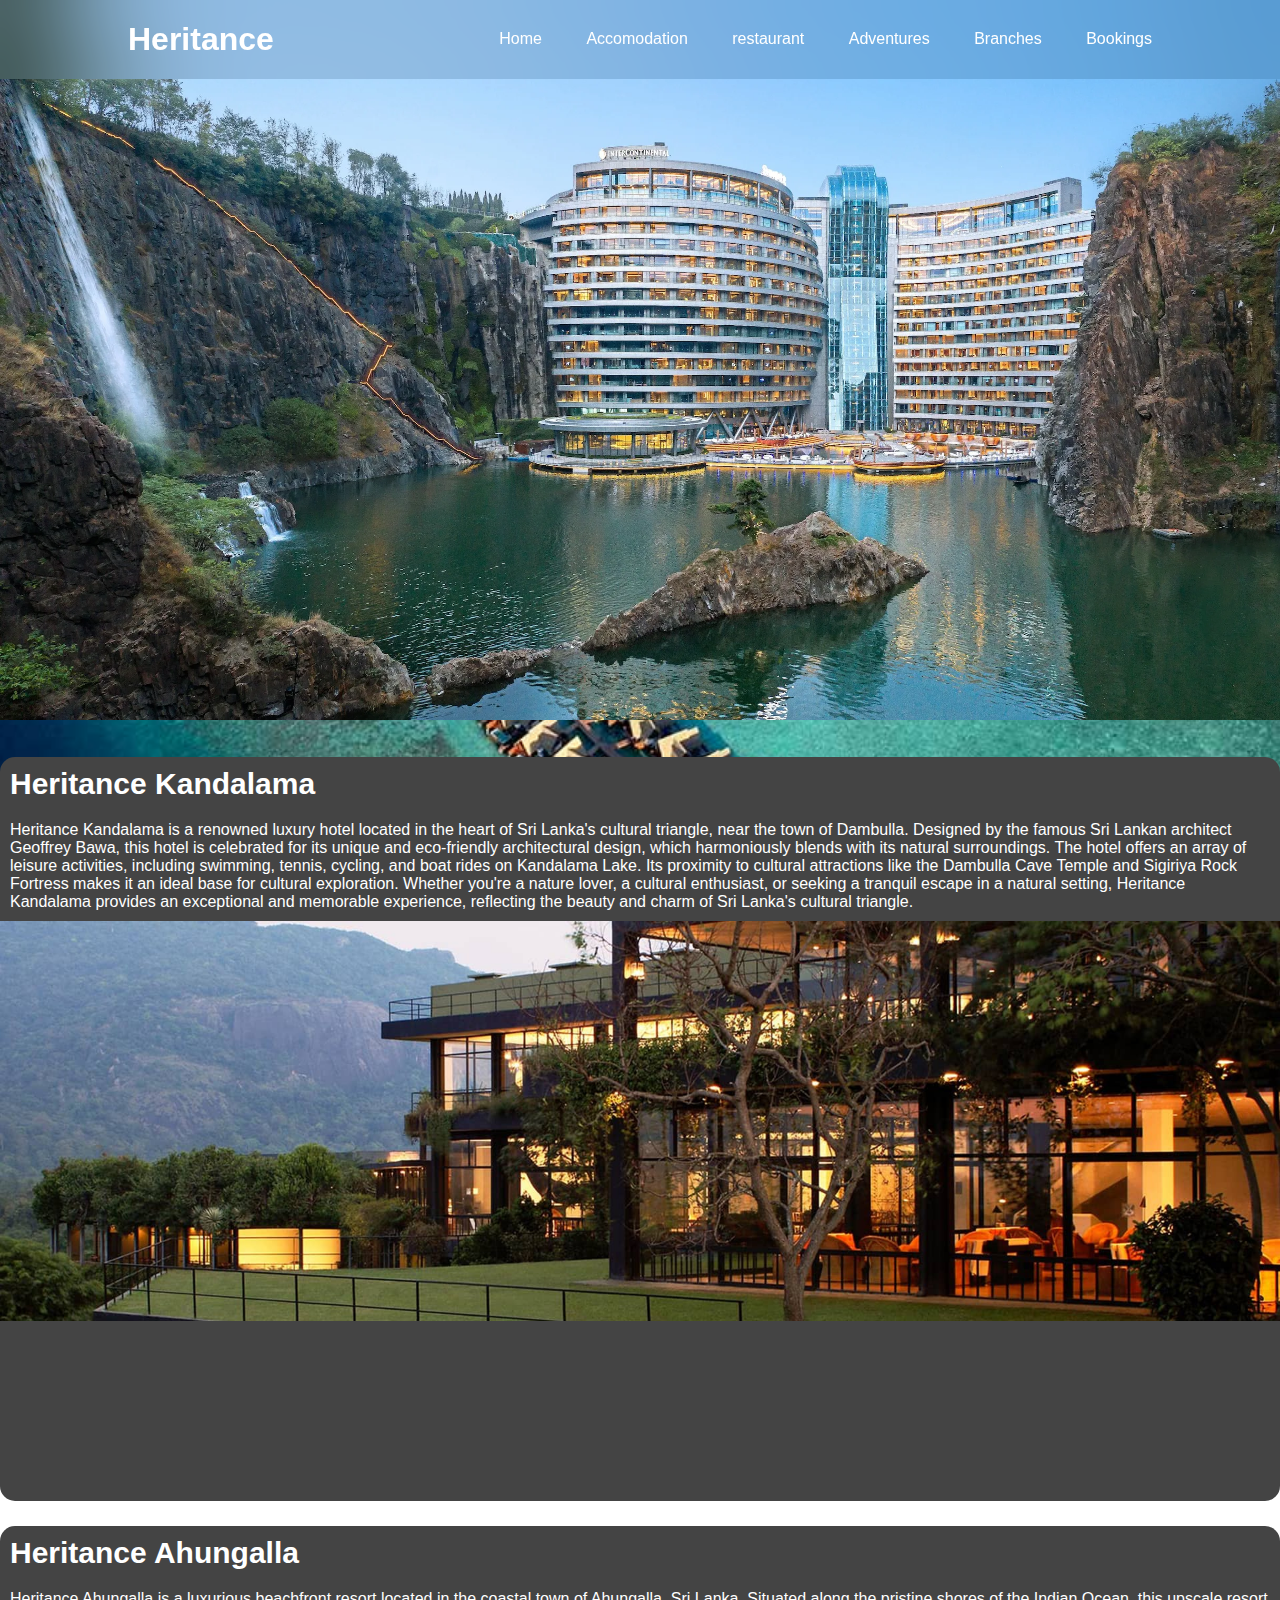
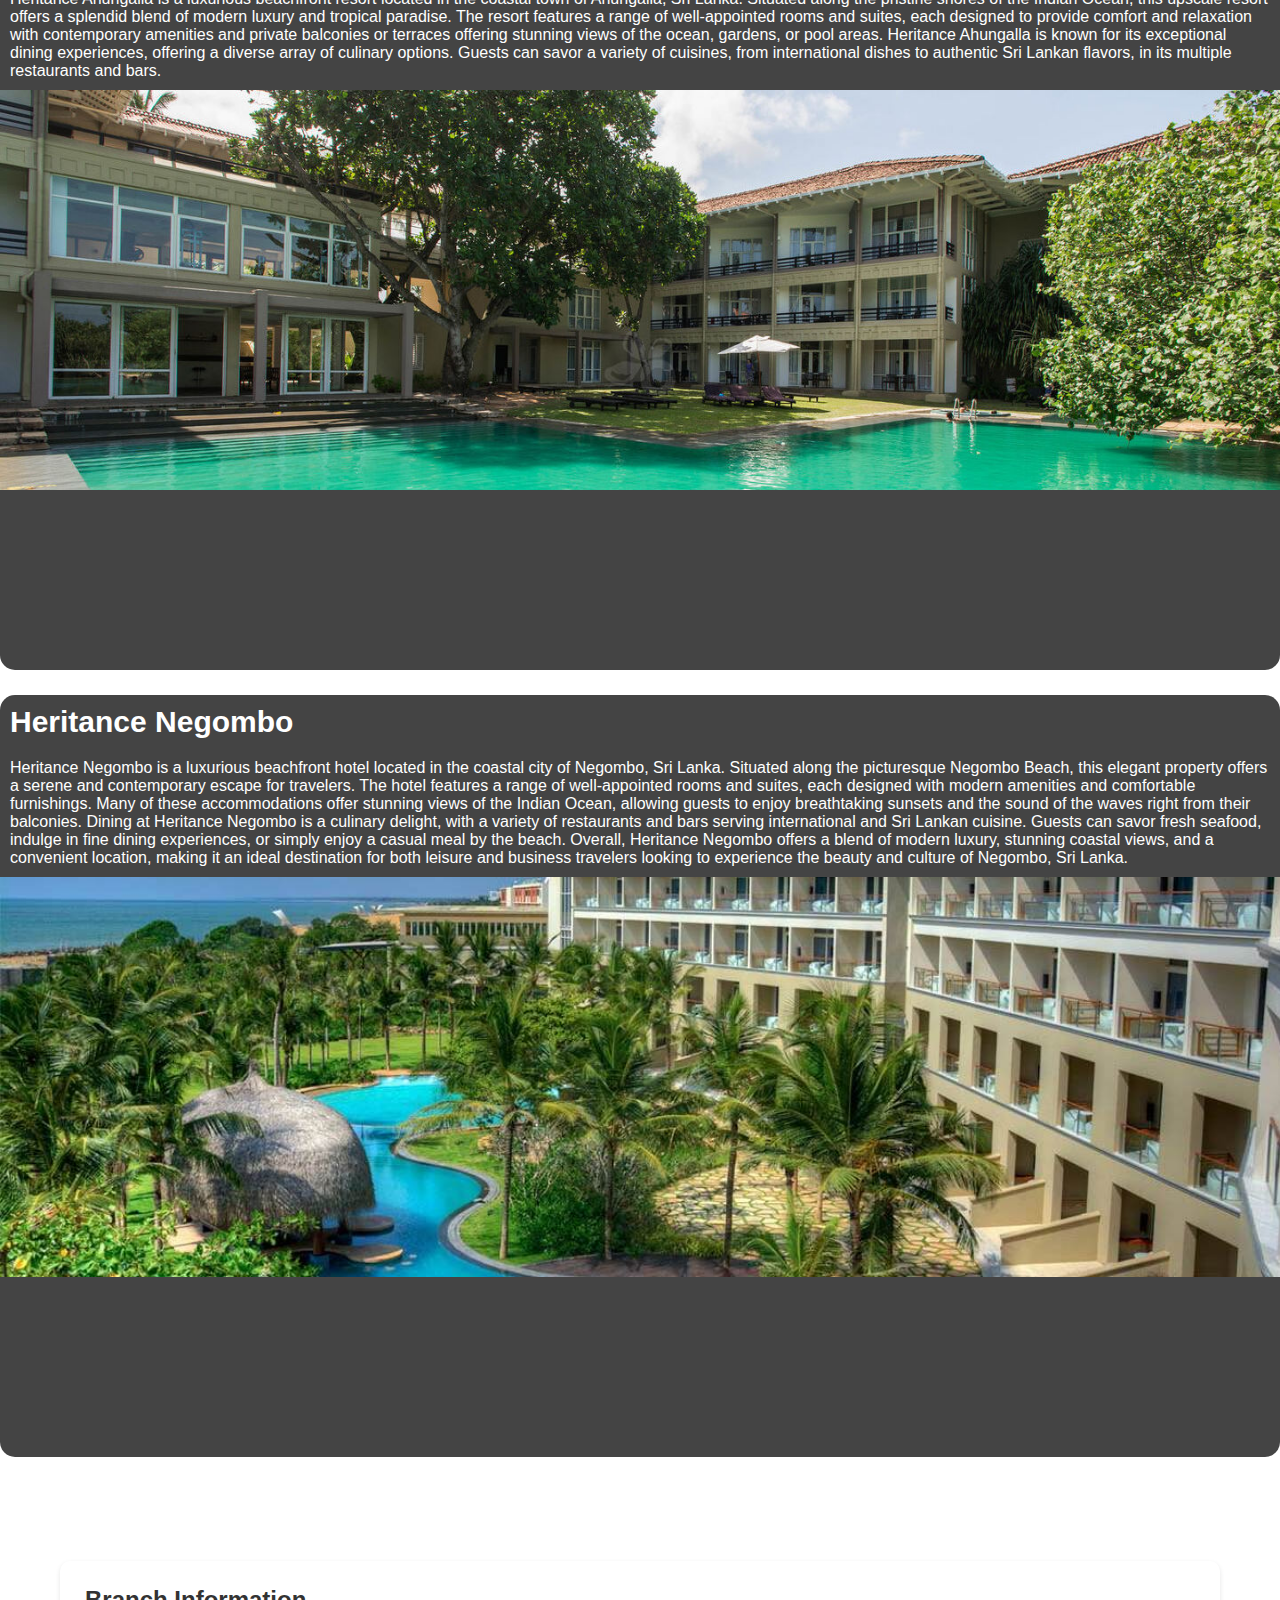
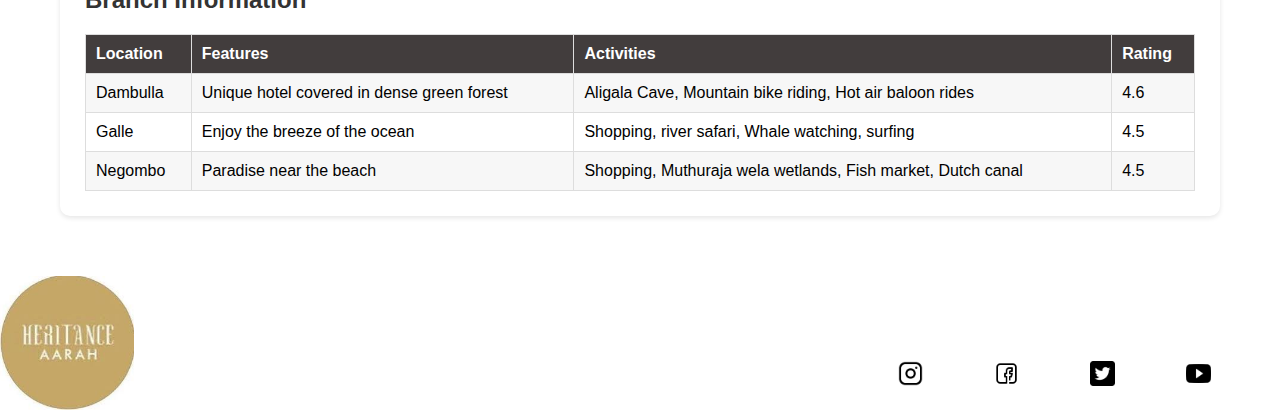
<file: branches.html>
<!DOCTYPE html>
<html lang="en">
<head>
    <meta charset="UTF-8">
    <meta name="viewport" content="width=device-width, initial-scale=1.0">
    <title>Hotel website</title>
    <link rel="apple-touch-icon" sizes="152x152" href="./apple-touch-icon.png">
<link rel="icon" type="image/png" sizes="32x32" href="./favicon-32x32.png">
<link rel="icon" type="image/png" sizes="16x16" href="./favicon-16x16.png">
<link rel="manifest" href="./site.webmanifest">
<meta name="msapplication-TileColor" content="#da532c">
<meta name="theme-color" content="#ffffff">
    <link rel="stylesheet" href="mycss.css">
    <link href='https://unpkg.com/boxicons@2.1.4/css/boxicons.min.css' rel='stylesheet'>
</head>
<body>
    <header class="header">
        <a href="index.html" class="navlogo">Heritance</a>

        <input type="checkbox" id="check">
        <label for="check" class="icons">
            <i class='bx bx-menu' id="menu-icon"></i>
            <i class='bx bx-x' id="close-icon"></i>
        </label>

        <nav class="navbar">
            
        <a href="index.html" style="--i:0">Home</a>
        <a href="Accomodation.html" style="--i:1">Accomodation</a>
        <a href="Restuarants.html" style="--i:2">restaurant</a>
        <a href="Adventures.html" style="--i:3">Adventures</a>
        <a href="branches.html" style="--i:4">Branches</a>
        <a href="booking.html" style="--i:5">Bookings</a>
        
        </nav>
   
    </header>

    <branchslide>
        <section class=""><img src="hotel.jpg" width="100%" alt="slide img"></section>
    </branchslide>

    <branch class="branch">
       
            <section class="branch1 ">
                <h2>Heritance Kandalama</h2>
                <p>Heritance Kandalama is a renowned luxury hotel located in the heart of Sri Lanka's cultural triangle, near the town of Dambulla. Designed by the famous Sri Lankan architect Geoffrey Bawa, this hotel is celebrated for its unique and eco-friendly architectural design, which harmoniously blends with its natural surroundings.
                   The hotel offers an array of leisure activities, including swimming, tennis, cycling, and boat rides on Kandalama Lake. Its proximity to cultural attractions like the Dambulla Cave Temple and Sigiriya Rock Fortress makes it an ideal base for cultural exploration.
                   Whether you're a nature lover, a cultural enthusiast, or seeking a tranquil escape in a natural setting, Heritance Kandalama provides an exceptional and memorable experience, reflecting the beauty and charm of Sri Lanka's cultural triangle.
                </p>
                <section class="branch1-img branch-1"></section>
                <section class="branch1-map "><iframe src="https://www.google.com/maps/embed?pb=!1m18!1m12!1m3!1d3952.2282893908464!2d80.7054557750059!3d7.87116429215098!2m3!1f0!2f0!3f0!3m2!1i1024!2i768!4f13.1!3m3!1m2!1s0x3afca5eed763401b%3A0x52e38a926b2db14a!2sHeritance%20Kandalama!5e0!3m2!1sen!2slk!4v1694410670949!5m2!1sen!2slk" width="100%" height="80%" style="border:0;" allowfullscreen="" loading="lazy" referrerpolicy="no-referrer-when-downgrade"></iframe></section>
                
            </section>

            <section class="branch1 ">
                <h2>Heritance Ahungalla </h2>
                <p>Heritance Ahungalla is a luxurious beachfront resort located in the coastal town of Ahungalla, Sri Lanka. Situated along the pristine shores of the Indian Ocean, this upscale resort offers a splendid blend of modern luxury and tropical paradise.
                   The resort features a range of well-appointed rooms and suites, each designed to provide comfort and relaxation with contemporary amenities and private balconies or terraces offering stunning views of the ocean, gardens, or pool areas.
                   Heritance Ahungalla is known for its exceptional dining experiences, offering a diverse array of culinary options. Guests can savor a variety of cuisines, from international dishes to authentic Sri Lankan flavors, in its multiple restaurants and bars.</p>
                <section class="branch1-img branch-2"></section>
                <section class="branch1-map "><iframe src="https://www.google.com/maps/embed?pb=!1m18!1m12!1m3!1d3965.6349687924026!2d80.02922457499112!3d6.31159209367774!2m3!1f0!2f0!3f0!3m2!1i1024!2i768!4f13.1!3m3!1m2!1s0x3ae1809febfcc6f7%3A0x8bcc6f168494acba!2sHeritance%20Ahungalla!5e0!3m2!1sen!2slk!4v1694412291275!5m2!1sen!2slk" width="100%" height="80%" style="border:0;" allowfullscreen="" loading="lazy" referrerpolicy="no-referrer-when-downgrade"></iframe></section>
            </section>

            <section class="branch1 ">
                <h2>Heritance Negombo</h2>
                <p>Heritance Negombo is a luxurious beachfront hotel located in the coastal city of Negombo, Sri Lanka. Situated along the picturesque Negombo Beach, this elegant property offers a serene and contemporary escape for travelers.
                  The hotel features a range of well-appointed rooms and suites, each designed with modern amenities and comfortable furnishings. Many of these accommodations offer stunning views of the Indian Ocean, allowing guests to enjoy breathtaking sunsets and the sound of the waves right from their balconies.
                  Dining at Heritance Negombo is a culinary delight, with a variety of restaurants and bars serving international and Sri Lankan cuisine. Guests can savor fresh seafood, indulge in fine dining experiences, or simply enjoy a casual meal by the beach.
                  Overall, Heritance Negombo offers a blend of modern luxury, stunning coastal views, and a convenient location, making it an ideal destination for both leisure and business travelers looking to experience the beauty and culture of Negombo, Sri Lanka.</p>
                <section class="branch1-img branch-3"></section>
                <section class="branch1-map "><iframe src="https://www.google.com/maps/embed?pb=!1m18!1m12!1m3!1d3958.052448064249!2d79.83828817499946!3d7.2348582927713245!2m3!1f0!2f0!3f0!3m2!1i1024!2i768!4f13.1!3m3!1m2!1s0x3afca5c0b97817b3%3A0x4a93d7f2d5344757!2sHeritance%20Negombo!5e0!3m2!1sen!2slk!4v1694412836845!5m2!1sen!2slk" width="100%" height="80%" style="border:0;" allowfullscreen="" loading="lazy" referrerpolicy="no-referrer-when-downgrade"></iframe></section>
            </section>
        
    </branch>
    <branchtable class="branchtable">
    <section class="branch-table-section">
        <h2>Branch Information</h2>
        <table class="branch-table">
            <tr>
                <th>Location</th>
                <th>Features</th>
                <th>Activities</th>
                <th>Rating</th>
            </tr>
            <tr>
                <td>Dambulla</td>
                <td>Unique hotel covered in dense green forest</td>
                <td>Aligala Cave, Mountain bike riding, Hot air baloon rides</td>
                <td>4.6</td>
            </tr>
                <td>Galle</td>
                <td>Enjoy the breeze of the ocean</td>
                <td>Shopping, river safari, Whale watching, surfing</td>
                <td>4.5</td>
            </tr>    
            </tr>
                <td>Negombo</td>
                <td>Paradise near the beach</td>
                <td>Shopping, Muthuraja wela wetlands, Fish market, Dutch canal</td>
                <td>4.5</td>
    </tr>   
        </table>
    </section>
    </branchtable>
    <footer>
        <section class="footerlogo"><a href="index.html"><img src="download.jpeg" width="15%" alt="logo"></a></section>
        <section class="footersocial">
             <ul class="footsoci">
                 <li><a href="https://www.instagram.com/heritanceaarah/"><img src="8666638_instagram_icon.png" width="30%" alt="instagram"></a></li>
                 <li><a href="https://web.facebook.com/heritanceaarahmaldives"><img src="5340250_book_face_facebook_fb_icon.png" width="30%" alt="facebook"></a></li>
                 <li><a href="https://twitter.com/heritancehotel"><img src="5305172_tweet_twitter_twitter logo_icon.png" width="30%" alt="twitter"></a></li>
                 <li><a href="https://www.youtube.com/channel/UCXDuhmITXwweZE5R49bCQ-g"><img src="211929_social_youtube_icon.png" width="30%" alt="youtube"></a></li>
             </ul>
        </section>
     </footer>
</body>
</html>
</file>
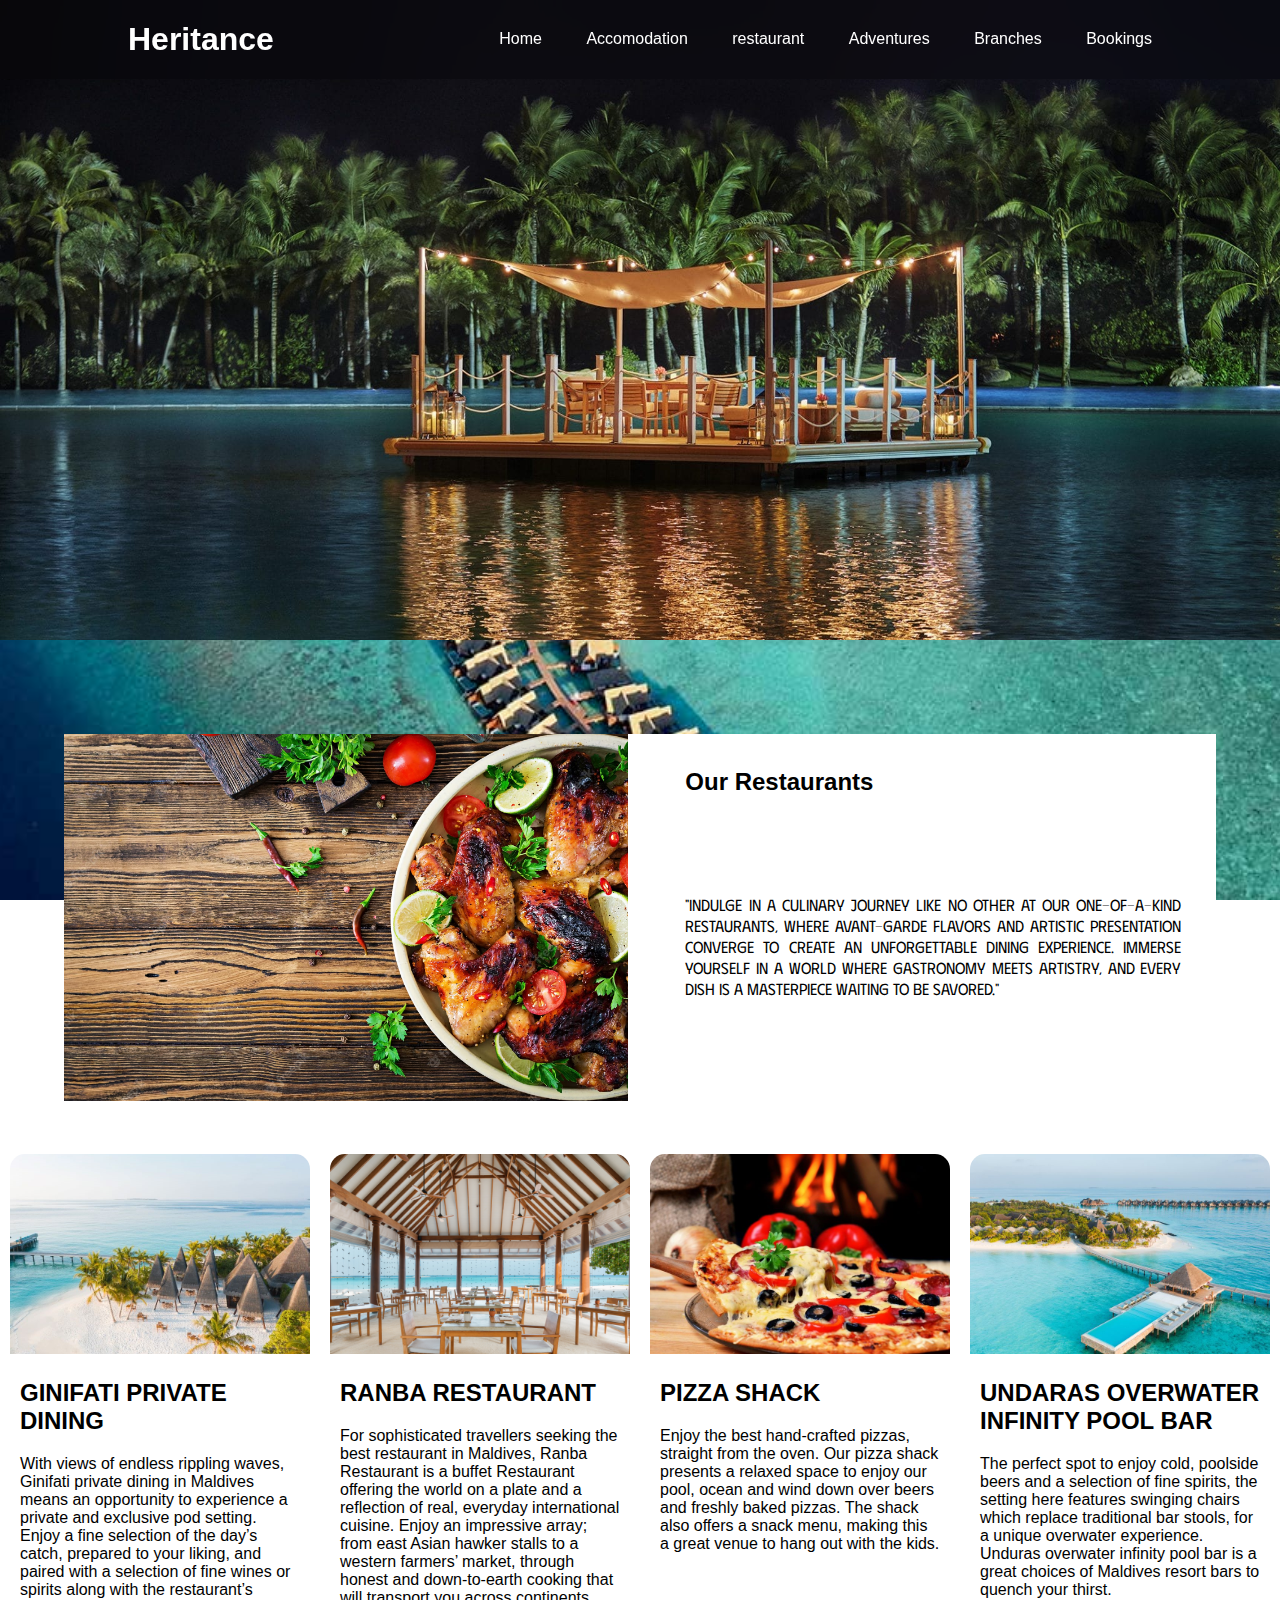
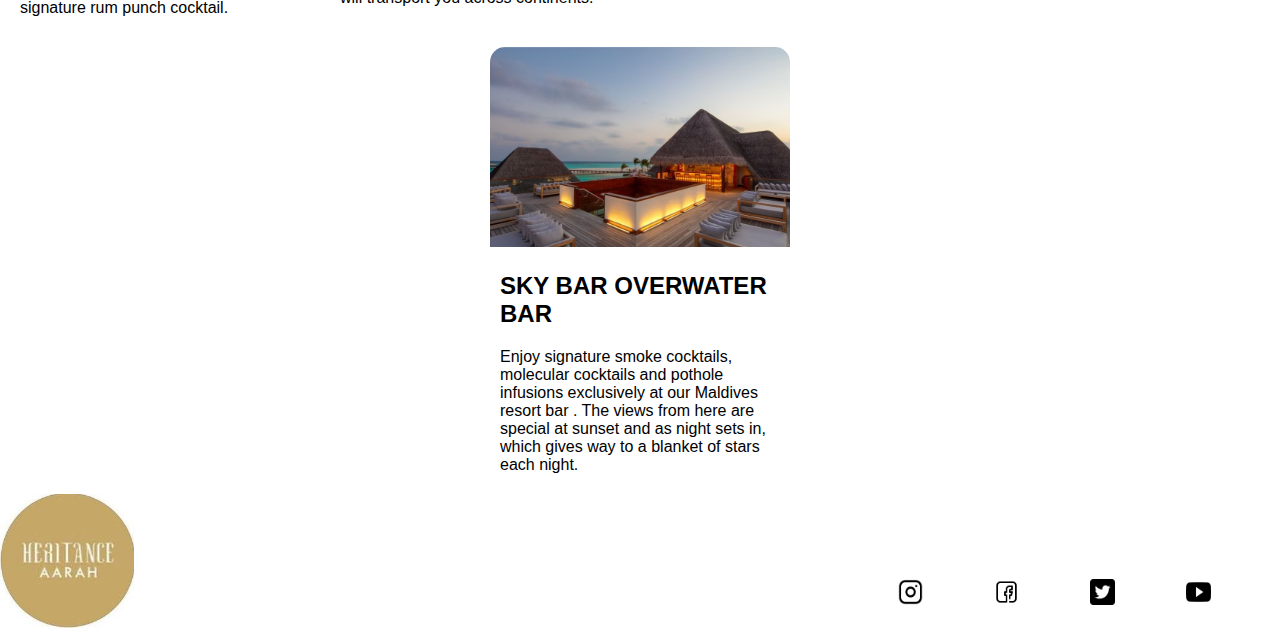
<file: Restuarants.html>
<!DOCTYPE html>
<html lang="en">
<head>
    <meta charset="UTF-8">
    <meta name="viewport" content="width=device-width, initial-scale=1.0">
    <title>Hotel website</title>
    <link rel="apple-touch-icon" sizes="152x152" href="./apple-touch-icon.png">
<link rel="icon" type="image/png" sizes="32x32" href="./favicon-32x32.png">
<link rel="icon" type="image/png" sizes="16x16" href="./favicon-16x16.png">
<link rel="manifest" href="./site.webmanifest">
<meta name="msapplication-TileColor" content="#da532c">
<meta name="theme-color" content="#ffffff">
    <link rel="stylesheet" href="mycss.css">
    <link href='https://unpkg.com/boxicons@2.1.4/css/boxicons.min.css' rel='stylesheet'>
</head>
<body>
    <header class="header">
        <a href="index.html" class="navlogo">Heritance</a>

        <input type="checkbox" id="check">
        <label for="check" class="icons">
            <i class='bx bx-menu' id="menu-icon"></i>
            <i class='bx bx-x' id="close-icon"></i>
        </label>

        <nav class="navbar">
            
        <a href="index.html" style="--i:0">Home</a>
        <a href="Accomodation.html" style="--i:1">Accomodation</a>
        <a href="Restuarants.html" style="--i:2">restaurant</a>
        <a href="Adventures.html" style="--i:3">Adventures</a>
        <a href="branches.html" style="--i:4">Branches</a>
        <a href="booking.html" style="--i:5">Bookings</a>
        
        </nav>
   
    </header>

    <slideshow>
        <section class="sliding"><img src="diningfloat.jpg" width="100%" alt="slide img"></section>
    </slideshow>

    <introol>
        <section class="ol-img"><img src="dish.jpg" width="100%" alt="intro image"></section>
        <section class="ol-content">
            <h2>Our Restaurants</h2>
            <p>"Indulge in a culinary journey like no other at our one-of-a-kind restaurants, where avant-garde flavors and artistic presentation converge to create an unforgettable dining experience. Immerse yourself in a world where gastronomy meets artistry, and every dish is a masterpiece waiting to be savored."</p>
        </section>
    </introol>

    <container class="container1">
        <section class="content">
            <section class="content-image rest-1"></section>
            <h2>GINIFATI PRIVATE DINING</h2>
            <p>With views of endless rippling waves, Ginifati private dining in Maldives means an opportunity to experience a private and exclusive pod setting. Enjoy a fine selection of the day’s catch, prepared to your liking, and paired with a selection of fine wines or spirits along with the restaurant’s signature rum punch cocktail.

            </p>
        </section>
    
        <section class="content">
            <section class="content-image rest-2"></section>
            <h2>RANBA RESTAURANT</h2>
            <p>For sophisticated travellers seeking the best restaurant in Maldives, Ranba Restaurant is a buffet Restaurant offering the world on a plate and a reflection of real, everyday international cuisine. Enjoy an impressive array; from east Asian hawker stalls to a western farmers’ market, through honest and down-to-earth cooking that will transport you across continents.</p>
        </section>

        <section class="content">
            <section class="content-image rest-3"></section>
            <h2>PIZZA SHACK</h2>
            <p>Enjoy the best hand-crafted pizzas, straight from the oven. Our pizza shack presents a relaxed space to enjoy our pool, ocean and wind down over beers and freshly baked pizzas. The shack also offers a snack menu, making this a great venue to hang out with the kids.</p>
        </section>
    
        <section class="content">
            <section class="content-image  rest-4"></section>
            <h2>UNDARAS OVERWATER INFINITY POOL BAR</h2>
            <p>The perfect spot to enjoy cold, poolside beers and a selection of fine spirits, the setting here features swinging chairs which replace traditional bar stools, for a unique overwater experience. Unduras overwater infinity pool bar is a great choices of Maldives resort bars to quench your thirst.</p>
        </section>

        <section class="content">
            <section class="content-image rest-5"></section>
            <h2>SKY BAR OVERWATER BAR</h2>
            <p>Enjoy signature smoke cocktails, molecular cocktails and pothole infusions exclusively at our Maldives resort bar . The views from here are special at sunset and as night sets in,
                which gives way to a blanket of stars each night.</p>
        </section>

    </container1>
 
    
    

    <footer>
        <section class="footerlogo"><a href="index.html"><img src="download.jpeg" width="15%" alt="logo"></a></section>
        <section class="footersocial">
             <ul class="footsoci">
                 <li><a href="https://www.instagram.com/heritanceaarah/"><img src="8666638_instagram_icon.png" width="30%" alt="instagram"></a></li>
                 <li><a href="https://web.facebook.com/heritanceaarahmaldives"><img src="5340250_book_face_facebook_fb_icon.png" width="30%" alt="facebook"></a></li>
                 <li><a href="https://twitter.com/heritancehotel"><img src="5305172_tweet_twitter_twitter logo_icon.png" width="30%" alt="twitter"></a></li>
                 <li><a href="https://www.youtube.com/channel/UCXDuhmITXwweZE5R49bCQ-g"><img src="211929_social_youtube_icon.png" width="30%" alt="youtube"></a></li>
             </ul>
        </section>
     </footer>
</body>
</html>
</file>
<file: mycss.css>
@import url('https://fonts.googleapis.com/css2?family=Phudu&family=Sriracha&display=swap');
* {
  margin: 0;
  padding: 0;
  box-sizing:border-box;
  font-family: 'Franklin Gothic Medium', 'Arial Narrow', Arial, sans-serif;
}

body {
  min-height: 100vh;
  background-color: #fff;
  background-image: url("heritance-aarah-maldives-resort-5.jpg");
  background-size: cover;
  background-position: center;
  background-repeat: no-repeat;
  background-attachment: fixed;
}

.header {
  position: fixed;
  top: 0;
  left: 0;
  width: 100%;
  padding: 1.3rem 10%;
  display: flex;
  justify-content: space-between;
  align-items: center;
  z-index: 100;
}

.header::before {
  content: '';
  position: absolute;
  top:0;
  left:0;
  width: 100%;
  height: 100%;
  background: rgba(0, 0, 0, .1);
  backdrop-filter: blur(50px);
  z-index: -1;
}


.header::after {
  content: '';
  position: absolute;
  top:0;
  left: -100%;
  width: 100%;
  height: 100%;
  background: linear-gradient(90deg, transparent, rgba(255, 255, 255, .4), transparent);
  transition: .5s;
}

.header:hover::after {
  left: 100%
}


.navlogo {
  font-size: 2rem;
  color:#fff;
  text-decoration: none;
  font-weight: 700;
}

.navbar a {
  font-size: 1.15;
  color: #fff;
  text-decoration:none;
  font-weight:500;
  margin-left: 2.5rem;

}


#check {
  display: none;
}

.icons {
  position:absolute;
  right:5%;
  font-size: 2.8rem;
  color:#fff;
  cursor: pointer;
  display:none;
}

/* BREAKPOINTS */
@media (max-width: 990px) {
   .header {
    padding: 1.3rem 5%
   }
}

@media (max-width: 876px) {
  .icons {
   display:inline-flex;
  }

  #check:checked~.icons #menu-icon {
    display: none;
  }
  
  .icons #close-icon {
    display: none;
  }

  #check:checked~.icons #close-icon {
    display: block;
  }

  .navbar{
    position:absolute;
    top: 100%;
    left: 0;
    width: 100%;
    height: 0;
    background: rgba(0, 0, 0, .1);
    backdrop-filter: blur(50px);
    box-shadow: 0.5rem 1rem rgba(0, 0, 0, .1);
    overflow: hidden;
    transition: 1s ease;
  }

  #check:checked~.navbar {
    height: 17.7rem;
  }

  .navbar a {
    display:block;
    font: size 1.1em;
    margin: 1.5rem 0;
    text-align:center;
    transform: translateY(-50px);
    opacity: 0;
    transition: .1s ease;
  }  

  #check:checked~.navbar a {
    transform: translateY(0);
    opacity: 1;
    transition-delay: calc(.15s * var(--i));
  }


/*navbar media close*/

  mainslider{
  width: 100%;
}
}

@media (max-width: 990px) {
  .intro ul {
   padding: 1.3rem 5%
  }
}
/*Intro -homepage*/
.wrapperbg {
  background-image: url("kandalamacr.jpg");
  background-repeat: no-repeat;
  background-size: cover;
  width: 100%;
  height: 480px;
  position: relative;
  margin-top: 200px;
  margin-bottom: 200px;
}

.wrapper  {
  background: #3f9cc1;
  padding: 50px;
  width: 40%;
  height: 700px;
  position: absolute;
  top: -13%;
  right: 10%;
  padding-top: 10%;
  color: white;
}


.wrapper h2 {
  font-weight: 400;
}

.wrapper p {
  margin: 20px 0 50px 0;
  line-height: 23px;
}

.wrapper i {
  margin: 5px 20px 0 0;
}

/* Media query for phone view */
@media (max-width: 1268px) {
  .wrapper {
      padding: 10px;
      width: 400px;
      height: 600px;
  }

  .wrapper p {
      font-size: 14px; /* Increase font size for phone view */
      text-align: justify;
      margin: 5px;
      line-height: 27px;
  }

  .wrapper h2 {
    font-weight: 400;
    margin: 5px;
  }
}

.container {
  display:flex;
  justify-content: center;
  flex-wrap:wrap;
}

.card {
  background-color:white ;
  width: 300px;
  margin: 10px;
  border-radius: 15px;
 
}

.card-image {
  height: 200px;
  margin-bottom:15px;
  background-size: cover;
  border-radius: 15px 15px 0 0;
}

.room-1 {
  background-image: url(beach\ villa.jpg)
  
}

.room-2 {
  background-image: url(twofamilypool.jpg)
  
}

.room-3 {
  background-image: url(oceansuite.jpg)
  
}

.room-4 {
  background-image: url(oceanres.jpg)
  
}

.card h2 {
  padding:10px;
}

.card p {
  padding:10px;
  align-content: justify;
}

.card a {
  background-color: #000000;
  color:#fff;
  padding: 15px 20px;
  display:block;
  text-align: center;
  text-decoration: none;

}

.card:hover {
  background-color: #534f4f52;
  color:#fff;
  cursor: pointer;
  transform: scale(1.03);
  transition: all 1s ease;
  
}

/*UL -homepage*/
introol{
  display: flex;
  margin-top: 7%;
  margin-bottom: 3%;
  margin-left: 5%;
  margin-right: 5%;
  box-shadow:inset;
  width: 90%;
  height: auto;
  background-color: #fff;
}
.ol-img{
  width: 50%;
  height: auto;
  border-radius: 15px 15px 0 0;
}
.ol-content{
  width: 50%;
  height: auto;
  padding: 3%;
  margin-left: 2%;
}
.ol-content p{
  text-align: justify;
  margin-top: 2%;
  font-family: phudu;
  color: #000000;
  line-height: 130%;
  font-size: 1.25vw;
  margin-top: 20%;
}
.ol-content ol{
  text-align: justify;
  margin-top: 2%;
  font-family: phudu;
  color: #000000;
  line-height: 130%;
  font-size: 1.25vw;
  list-style-position: inside; 
}


/*Footer*/
footer{
  position: relative;
  bottom: 0;
  width: 100%;
  height: auto;
  background-color: #ffffff69;
  display: flex;
}
.footerlogo{
width: 70%;
}
.footersocial{
width: 30%;
display: flex;
flex-direction: column;
justify-content: end;

}
.footsoci{
  list-style: none;
  align-items: end;
  display: flex;
  line-height: 1%;
  margin-bottom: 2%;
}
.footersocial li{
  margin: 0 10px;
  bottom: 0;
  margin-left:2px ;
  margin-bottom:20px
}
/*booking page*/
/*booking page*/
.reservation form{
  border:2px;
  padding: 2rem;
}

.reservation form .flex{
  display: flex;
  flex-wrap: wrap;
  gap: 1.5rem;
}

.reservation form h3{
  background-color:#ffffffc0;
  color:#3f9cc1;
  font-size: 2.5rem;
  margin-bottom: 2rem;
  margin-top: 120px;
  border-radius: .5rem;
  padding: 1.2rem;
  text-align: center;
  text-transform: capitalize;
}

.reservation form .flex .box{
  flex: 1 1 40rem;
}

.reservation form .flex .box label{
  font-size: 1.8rem;
  color:#000000;
}

.reservation form .flex .box .input{
  padding: 1rem 0;
  margin: 1rem 0;
  border-bottom:#000000;
  background:rgb(119, 116, 116);
  color:#fff;
  font-size: 1.8rem;
  width: 100%;
}

.reservation form .flex .box .a{
  height: 50px;
  width: 50px;
}

.btn {
  font-size: 25px;
  margin-top: 2%;
}

.reservation form .flex .box .h{
  padding: 1rem 0;
  margin: 1rem 0;
  color:#000000;
  font-size: 1.8rem;
  width: 100%;
}

.reservation form .flex .box .in{
  padding: 1rem 0;
  margin: 1rem 0;
  border-bottom:#000000;
  border-radius: 8px;
  background:rgb(189, 186, 186);
  color:#202020;
  font-size: 1.8rem;
  width: 100%;
}

.reservation form .flex .box label {
  font-size: 1.8rem;
  color: #000000;
}

.reservation form .flex .box .input {
  padding: 1rem 0;
  margin: 1rem 0;
  border-bottom: #000000;
  background: rgb(119, 116, 116);
  color: #fff;
  font-size: 1.8rem;
  width: 100%;
}



button {
  margin-top: 10px;
  padding: 10px;
  background-color: #3498db;
  color: #fff;
  border: none;
  cursor: pointer;
  border-radius: 5px;
  width:300px;
  height: 40px;
  font-size: 20px;
  
}

button:hover {
  background-color: #2980b9;
}


/*Branches*/


branchslide{
  width: 100%;
}

branch {
  background-color:white ;
  width: 300px;
  margin: 10px;
  border-radius: 15px;

}

.branch1 {
    background: rgb(68, 68, 68);
    width: 100%;
    height: 100%;
    margin: 15px;
    margin-left: 0;
    border-radius: 15px;
}

.branch1-img {
  height: 400px;
  margin-bottom: 20px;
  background-size: cover;
}

.branch-1 {
  background-image: url(Heritance-Kandalama-header.jpg);
}

.branch-2 {
  background-image: url(ahungallapool\ \(1\).jpg) ;
}

.branch-3 {
  background-image: url(heritance-negombo-sri-lanka\ 1.jpg) ;
}

.branch1-map {
  background-size: cover;
  margin:2%;
}
.branch1 h2{
  padding: 10px;
  font-size: 30px;
  color:white;
}

.branch1 p{
  padding: 10px;
  color:white;
}

.branch1 a {
  background-color: #000000;
  color:#fff;
  padding: 15px 20px;
  display:block;
  text-align: center;
  text-decoration: none;

}

.branch-table-section {
  background-color: #fff;
  padding: 25px;
  margin: 60px;
  box-shadow: 0px 2px 5px rgba(0, 0, 0, 0.1);
  border-radius: 10px;
}

.branch-table-section h2 {
  font-size: 24px;
  font-weight: bold;
  margin-bottom: 10px;
  color: #333; 
}

.branch-table {
  width: 100%;
  border-collapse: collapse;
  margin-top: 20px;
}

.branch-table th, .branch-table td {
  padding: 10px;
  border: 1px solid #ddd;
  text-align: left;
}

.branch-table th {
  background-color: hsl(0, 4%, 25%);
  color: #fff;
}

.branch-table tr:nth-child(even) {
  background-color: hsl(0, 0%, 97%);
}

/*restuarants*/


.container1 {
  display:flex;
  justify-content: center;
  flex-wrap:wrap;
}

.content {
  background-color:white ;
  width: 300px;
  margin: 10px;
  border-radius: 15px;
 
}

.content-image {
  height: 200px;
  margin-bottom:15px;
  background-size: cover;
  border-radius: 15px 15px 0 0;
}

.rest-1 {
  background-image: url(res1.jpg)
  
}

.rest-2 {
  background-image: url(rest2.png)
  
}

.rest-3 {
  background-image: url(rest3.jpg)
  
}

.rest-4 {
  background-image: url(rest4.jpg)

}
.rest-5 {
  background-image: url(rest5.jpg)
  
}


.content h2 {
  padding:10px;
}

.content p {
  padding:10px;
  align-content: justify;
}

.content a {
  background-color: #000000;
  color:#fff;
  padding: 15px 20px;
  display:block;
  text-align: center;
  text-decoration: none;

}

.content:hover {
  background-color: #534f4f52;
  color:#fff;
  cursor: pointer;
  transform: scale(1.03);
  transition: all 1s ease;
  
}


/*accomodation*/

accomodation {
  display: flex;
  flex-direction: column;
  justify-content: center;
  margin-top: 8%;

}

.acco {
    background: rgb(68, 68, 68);
    width: 100%;
    height: 800px;
    margin: 45px;
    margin-left: 0;
    border-radius: 15px;
}

.acco-img {
  height: 600px;
  margin-bottom: 2px;
  background-size: cover;
}

.acco-1 {
  background-image: url(beach\ villa1.jpg);
}

.acco-2 {
  background-image: url(twofamilypool2.jpg) ;
}

.acco-3 {
  background-image: url(oceansuite1.jpg) ;
}

.acco-4 {
  background-image: url(oceanres1.jpg) ;
}

.acco h2{
  padding: 10px;
  font-size: 30px;
  color:white;
}

.acco p{
  padding: 10px;
  color:white;
}

.acco ol{
  text-align: justify;
  font-family: phudu;
  color: #000000;
  line-height: 130%;
  font-size: 1vw;
  list-style-position: inside; 
}

.acco a {
  background-color: #585858;
  color:#fff;
  padding: 15px 20px;
  display:block;
  text-align: center;
  text-decoration: none;

}

/*adventure*/


adventure {
  display: flex;
  flex-direction: column;
  justify-content: center;
  margin-top: 5%;

}

.adven {
    background: rgb(68, 68, 68);
    width: 100%;
    height: 800px;
    margin: 15px;
    margin-left: 0;
    border-radius: 15px;
}

.adven-img {
  height: 600px;
  margin-bottom: 2px;
  background-size: cover;
}

.adven-1 {
  background-image: url(Fly_Boarding.jpg);
}

.adven-2 {
  background-image: url(Snorkeling.jpg) ;
}

.adven-3 {
  background-image: url(malvill.jpg) ;
}


.adven h2{
  padding: 10px;
  font-size: 30px;
  color:white;
}

.adven p{
  padding: 10px;
  color:white;
}

.adven a {
  background-color: #585858;
  color:#fff;
  padding: 15px 20px;
  display:block;
  text-align: center;
  text-decoration: none;

}
</file>
